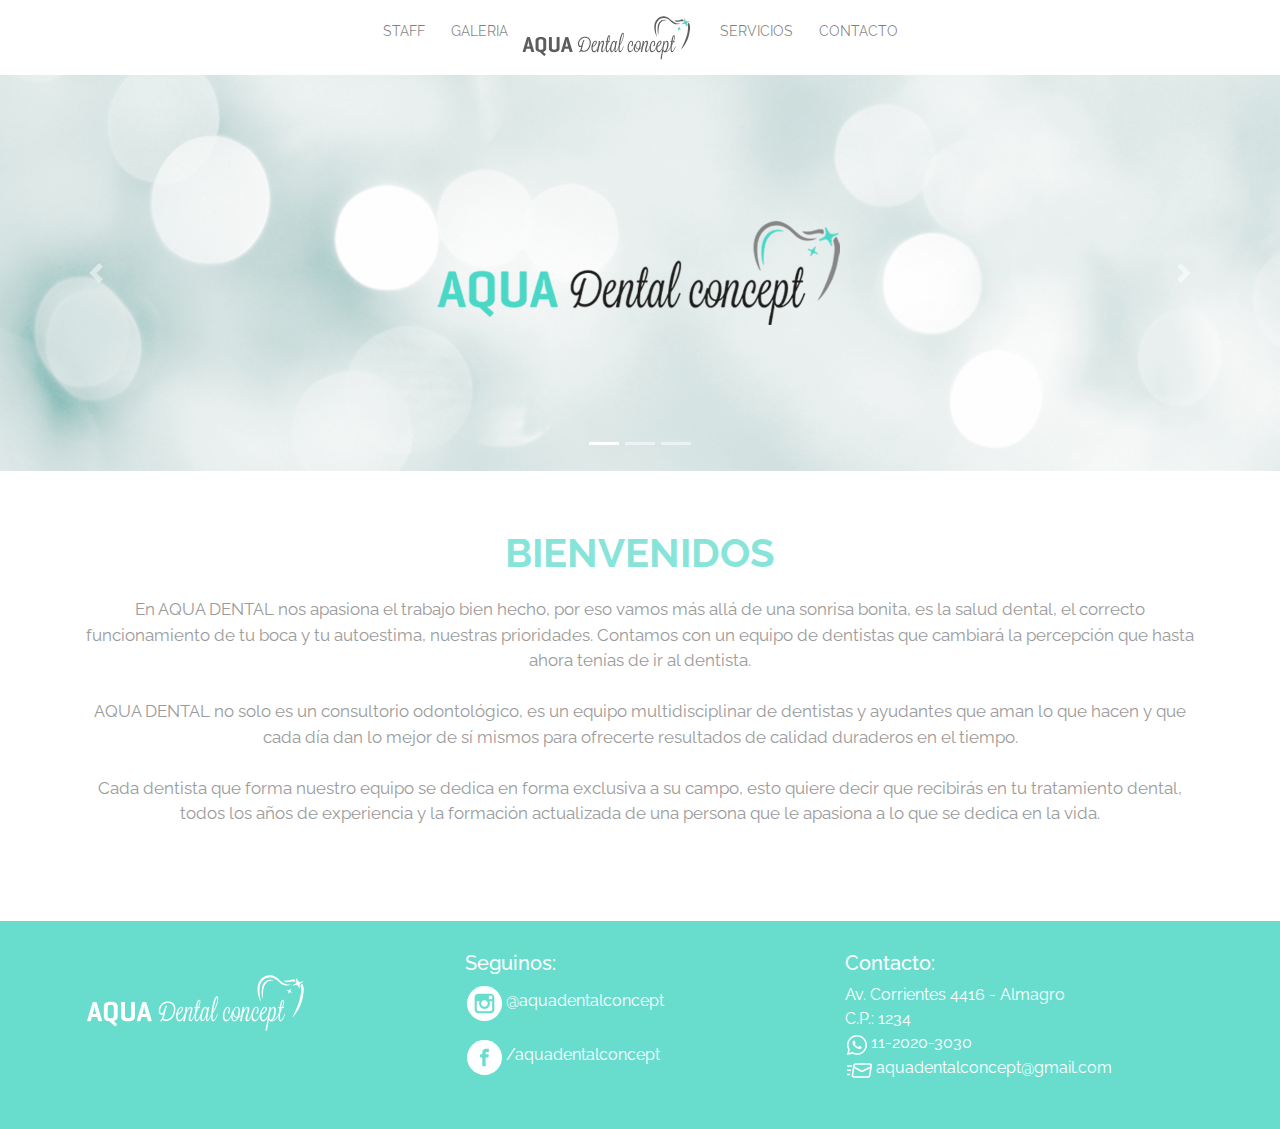
<file: index.html>
<!DOCTYPE html>
<html lang="en">
<head>
	<meta charset="UTF-8">
	<meta name="description" content="Consultorio odontologico en Capital Federal integrado por profesionales de primer nivel">
	<meta name="keywords" content="consultorio odontologico, odontologia, dental, atencion, implantes, profesionales, caries, muelas, dientes, cuidado, urgencias, odontologos, limpieza dental, bucal, endodoncia, ortodoncia, brackets, estetica dental, sonrisa">
	<link rel="stylesheet" href="https://stackpath.bootstrapcdn.com/bootstrap/4.3.1/css/bootstrap.min.css" integrity="sha384-ggOyR0iXCbMQv3Xipma34MD+dH/1fQ784/j6cY/iJTQUOhcWr7x9JvoRxT2MZw1T" crossorigin="anonymous">
	<meta name="viewport" content="width=device-width, initial-scale=1"> 
	<script src="https://code.jquery.com/jquery-3.3.1.slim.min.js" integrity="sha384-q8i/X+965DzO0rT7abK41JStQIAqVgRVzpbzo5smXKp4YfRvH+8abtTE1Pi6jizo" crossorigin="anonymous"></script>
	<script src="https://cdnjs.cloudflare.com/ajax/libs/popper.js/1.14.7/umd/popper.min.js" integrity="sha384-UO2eT0CpHqdSJQ6hJty5KVphtPhzWj9WO1clHTMGa3JDZwrnQq4sF86dIHNDz0W1" crossorigin="anonymous"></script>
	<script src="https://stackpath.bootstrapcdn.com/bootstrap/4.3.1/js/bootstrap.min.js" integrity="sha384-JjSmVgyd0p3pXB1rRibZUAYoIIy6OrQ6VrjIEaFf/nJGzIxFDsf4x0xIM+B07jRM" crossorigin="anonymous"></script>
	<link rel="preconnect" href="https://fonts.gstatic.com">
	<link href="https://fonts.googleapis.com/css2?family=Raleway:ital,wght@0,200;0,300;0,400;0,500;0,600;0,700;1,200;1,300;1,400;1,500&display=swap" rel="stylesheet">
	<link rel="stylesheet" type="text/css" href="css/styles.css">
	<link rel="stylesheet" type="text/css" href="css/miarchivo.css">
	<style>
	  .carousel-inner img {
	width: 100%;
	height: 100%;
		}</style>

	<title>Aqua Dental</title>
</head>
<body>

<header>
</header>

<nav id="nav" class="navbar navbar-expand-lg navbar-light ">
	<button class="navbar-toggler" type="button" data-toggle="collapse" data-target="#navbarNav" aria-controls="navbarNav" aria-expanded="false" aria-label="Toggle navigation">
		<span class="navbar-toggler-icon"></span>
	  </button>
	  <div class="collapse navbar-collapse" id="navbarNav">
		
		<ul class="navbar-nav m-auto">
			<li class="nav-item"><a class="nav-link" href="staff.html">STAFF</a></li>
			<li class="nav-item"><a class="nav-link" href="galeria.html">GALERIA</a></li>
			<a  href="index.html" class="navbar-brand" ><img class="logo_menu" src="imagenes/logo_colorgris.svg" alt="Logotipo Aqua Dental"></a>
			<li class="nav-item"><a class="nav-link" href="servicios.html">SERVICIOS</a></li>
			<li class="nav-item"><a class="nav-link" href="contacto.html">CONTACTO</a></li>
		</ul>
	</div>
</nav>
		
<section>    
	<div id="demo" class="carousel slide" data-ride="carousel">
		<!-- Indicators -->
		<ul class="carousel-indicators">
			<li data-target="#demo" data-slide-to="0" class="active"></li>
			<li data-target="#demo" data-slide-to="1"></li>
			<li data-target="#demo" data-slide-to="2"></li>
		</ul>
		<!-- The slideshow -->
		<div class="carousel-inner">
			<div class="carousel-item active"><img src="imagenes/imagenconlogo.jpg" width="1100" height="500" alt="Imagen de fondo abstracto mas logotico de Aqua Dental Concept"></div>
			<div class="carousel-item"><img src="imagenes/carrousel01.jpg" width="1100" height="500" alt="Imagen de odontologos atendiendo un paciente"></div>
			<div class="carousel-item"><img src="imagenes/carrousel02.jpg" width="1100" height="500" alt="Imagen de grupo de odontologos trabajando sobre un paciente"></div>
		</div>
		<!-- Left and right controls -->
		<a class="carousel-control-prev" href="#demo" data-slide="prev"><span class="carousel-control-prev-icon"></span></a>
		<a class="carousel-control-next" href="#demo" data-slide="next"><span class="carousel-control-next-icon"></span></a>
	</div>
</section>

<br><br>

<section>
	<div class="container">
		<div class="row">
			<div class="col col-12">
				<h2>BIENVENIDOS</h2>
				<p class="textobienvenida">En AQUA DENTAL nos apasiona el trabajo bien hecho, por eso vamos más allá de una sonrisa bonita, es la salud dental, el correcto funcionamiento de tu boca y tu autoestima, nuestras prioridades. Contamos con un equipo de dentistas que cambiará la percepción que hasta ahora tenías de ir al dentista.<br><br>
				AQUA DENTAL no solo es un consultorio odontológico, es un equipo multidisciplinar de dentistas y ayudantes que aman lo que hacen y que cada día dan lo mejor de sí mismos para ofrecerte resultados de calidad duraderos en el tiempo.<br><br>
				Cada dentista que forma nuestro equipo se dedica en forma exclusiva a su campo, esto quiere decir que recibirás en tu tratamiento dental, todos los años de experiencia y la formación actualizada de una persona que le apasiona a lo que se dedica en la vida.</p>
			</div>
			
		</div>
	</div>
</section>


<br><br>


<footer>
	<div class="container">
		<div class="row">
			<div class="col md-8" >
				<div class="footercolumna1"><a href="#index.html"> <img class="logofooter"src="imagenes/logo_colorblanco.svg"></a></div>
			</div>
				
			<div class="col md-2">
				<h5>Seguinos:</h5>
				<p>
				<img src="imagenes/instagram.svg" class="redesicon"  alt="icono instagram"><a href="https://www.instagram.com/aquadentalconcept/" target="blank"> @aquadentalconcept</a> </p>
				<p><img src="imagenes/facebook.svg" class="redesicon"  alt="icono facebook"><a href="https://www.facebook.com/aquadentalconcept" target="blank"> /aquadentalconcept</a>
				</p>
			</div>
			<div class="col md-2">
				<h5>Contacto:</h5>
				<p>Av. Corrientes 4416 - Almagro<br>C.P.: 1234<br>
					<img src="imagenes/whatsapp.svg" class="whatsappicon" alt="icono whatsapp"> 11-2020-3030<br>
					<img src="imagenes/email.svg" class="mailicon" alt="icono correo electronico"> aquadentalconcept@gmail.com</p>
			</div>
		</div>
	</div>
</footer>



</body>
</html>
</file>
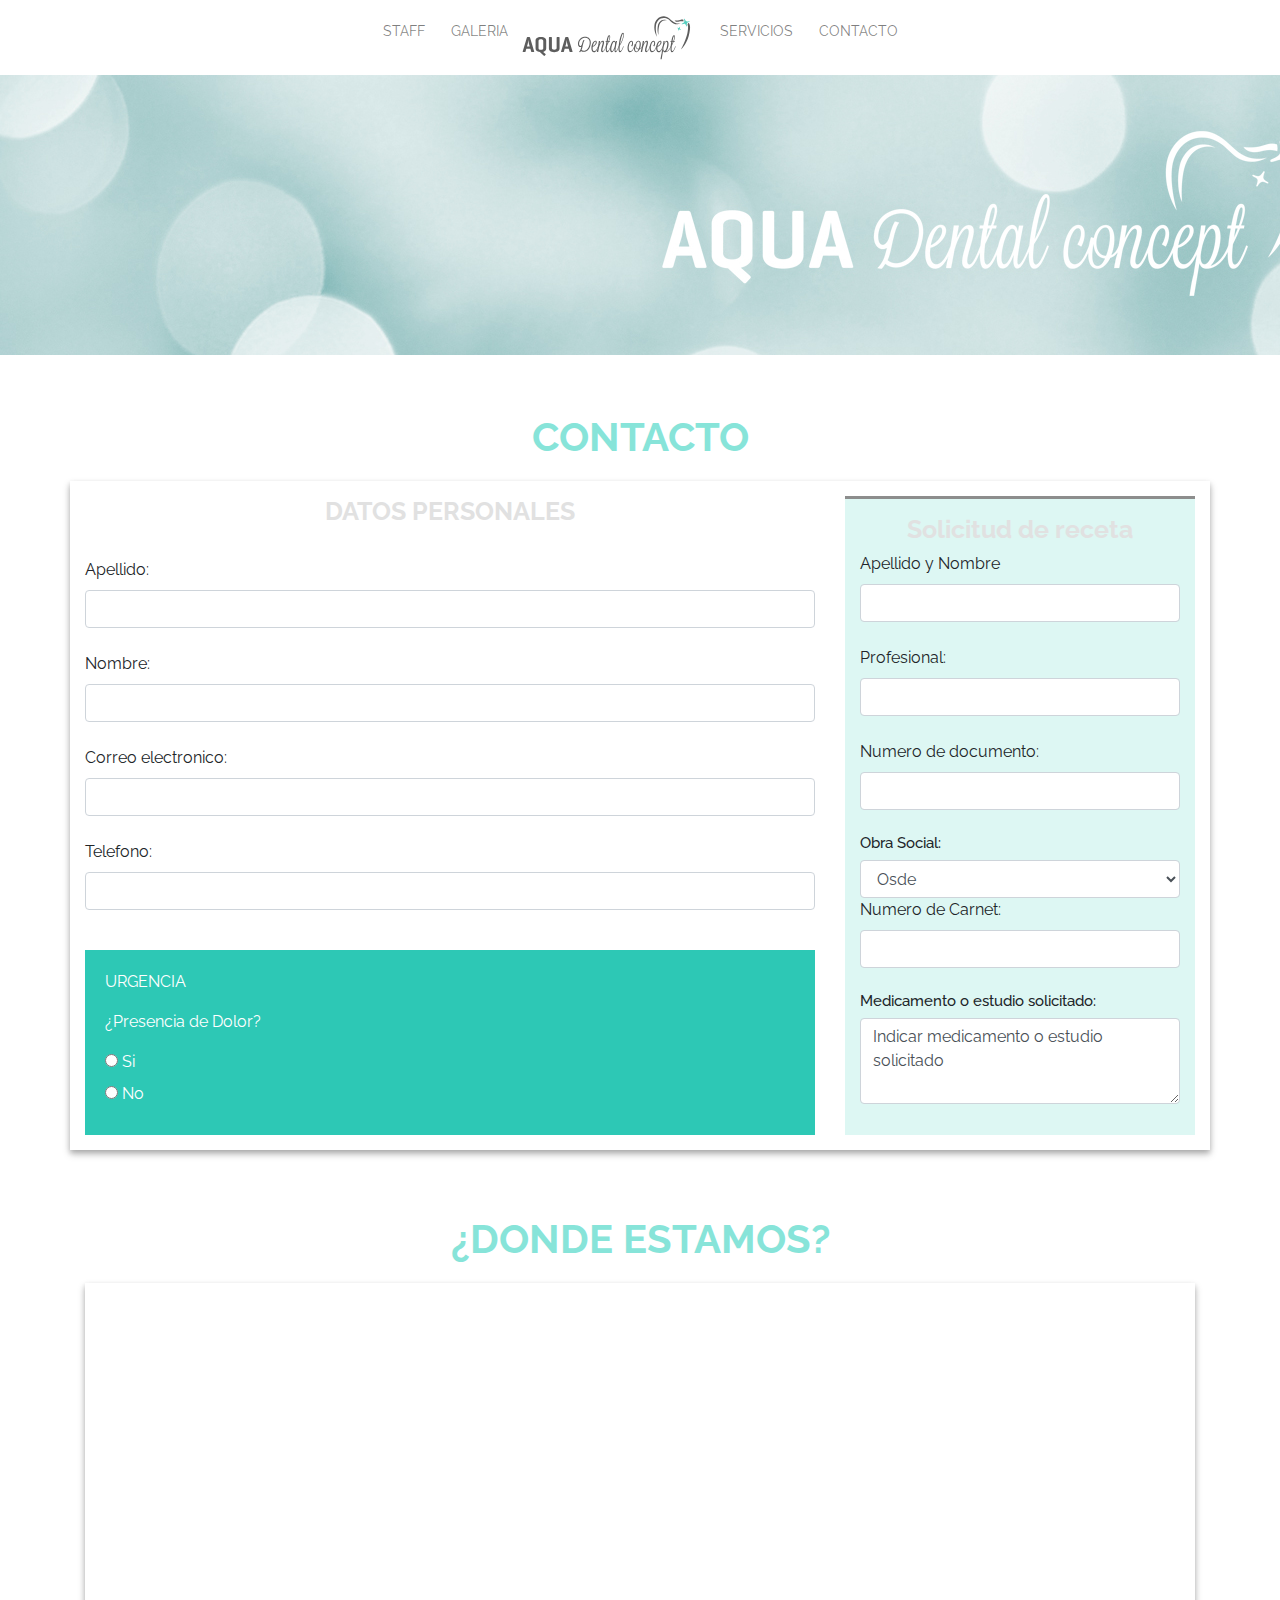
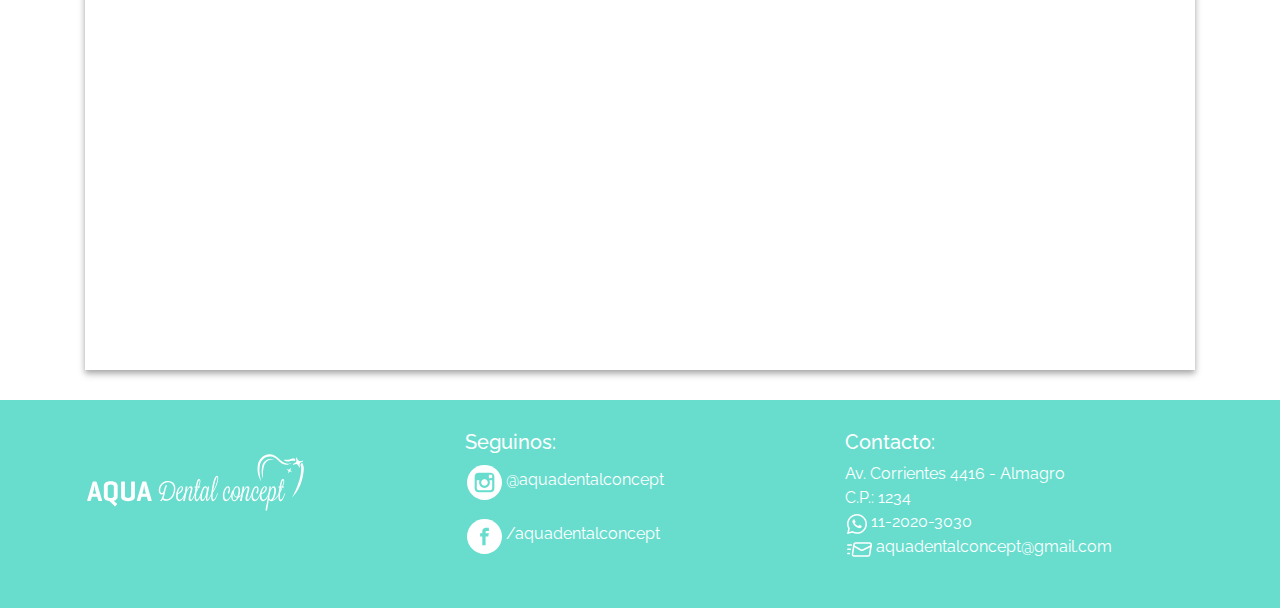
<file: contacto.html>
<!DOCTYPE html>
<html lang="en">
	<head>
	<meta charset="UTF-8">
	<meta name="description" content="Consultorio odontologico en Capital Federal integrado por profesionales de primer nivel">
	<meta name="keywords" content="consultorio odontologico, odontologia, dental, atencion, implantes, profesionales, caries, muelas, dientes, cuidado, urgencias, odontologos">
	<link rel="stylesheet" href="https://stackpath.bootstrapcdn.com/bootstrap/4.3.1/css/bootstrap.min.css" integrity="sha384-ggOyR0iXCbMQv3Xipma34MD+dH/1fQ784/j6cY/iJTQUOhcWr7x9JvoRxT2MZw1T" crossorigin="anonymous">
	<meta name="viewport" content="width=device-width, initial-scale=1"> 
	<script src="https://code.jquery.com/jquery-3.3.1.slim.min.js" integrity="sha384-q8i/X+965DzO0rT7abK41JStQIAqVgRVzpbzo5smXKp4YfRvH+8abtTE1Pi6jizo" crossorigin="anonymous"></script>
	<script src="https://cdnjs.cloudflare.com/ajax/libs/popper.js/1.14.7/umd/popper.min.js" integrity="sha384-UO2eT0CpHqdSJQ6hJty5KVphtPhzWj9WO1clHTMGa3JDZwrnQq4sF86dIHNDz0W1" crossorigin="anonymous"></script>
	<script src="https://stackpath.bootstrapcdn.com/bootstrap/4.3.1/js/bootstrap.min.js" integrity="sha384-JjSmVgyd0p3pXB1rRibZUAYoIIy6OrQ6VrjIEaFf/nJGzIxFDsf4x0xIM+B07jRM" crossorigin="anonymous"></script>
	<link rel="preconnect" href="https://fonts.gstatic.com">
	<link href="https://fonts.googleapis.com/css2?family=Raleway:ital,wght@0,200;0,300;0,400;0,500;0,600;0,700;1,200;1,300;1,400;1,500&display=swap" rel="stylesheet">
	<link rel="stylesheet" type="text/css" href="css/styles.css">
	<style>
	  .carousel-inner img {
	width: 100%;
	height: 100%;
		}</style>

	<title>Aqua Dental</title>
</head>

<body>

<nav id="nav" class="navbar navbar-expand-lg navbar-light ">
	<button class="navbar-toggler" type="button" data-toggle="collapse" data-target="#navbarNav" aria-controls="navbarNav" aria-expanded="false" aria-label="Toggle navigation">
		<span class="navbar-toggler-icon"></span>
	  </button>
	  <div class="collapse navbar-collapse" id="navbarNav">
		
		<ul class="navbar-nav m-auto">
			<li class="nav-item"><a class="nav-link" href="staff.html">STAFF</a></li>
			<li class="nav-item"><a class="nav-link" href="galeria.html">GALERIA</a></li>
			<a  href="index.html" class="navbar-brand" ><img class="logo_menu" src="imagenes/logo_colorgris.svg"></a>
			<li class="nav-item"><a class="nav-link" href="servicios.html">SERVICIOS</a></li>
			<li class="nav-item"><a class="nav-link" href="contacto.html">CONTACTO</a></li>
		</ul>
	</div>
</nav>


<section>
	<div class="row">
		<div class="col col-12"><img src="imagenes/imagenconlogofina.jpg"></div>
	</div>
</section><br><br>
<h2>CONTACTO</h2>

<section>
<!--comienzan formularios-->
<div class="container sombracuadro">
		<div class="row">
			<div class="col col-8" >
				<form>
						<div class="form-group">
						
							<h3>DATOS PERSONALES</h3><br>
							<label for="nombre">Apellido:</label>
							<input type="name" name="apellido" class="form-control"><br>

							<label for="nombre">Nombre:</label>
							<input type="name" name="nombre" class="form-control"><br>

							<label for="email">Correo electronico:</label>
							<input type="e-mail" name="email" class="form-control"><br>

							<label for="telefono">Telefono:</label>
							<input type="number" name="tel" class="form-control"><br>
						</div>
				<div class="cuadrourgencias">
					<div class="form-group" class="cuadrourgencias">
						<p>URGENCIA</p>
						<P>¿Presencia de Dolor?</P>
							<div class="radio">
								<label class="radio-inline">
								<input type="radio" name="dolor" value="dolor_si"> Si</label>
							</div>
							<div class="radio">
								<label class="radio-inline">
									<input type="radio" name="dolor" value="dolor_no"> No</label>
							</div>
					</div>
				</div>
			</form>
			</div>
				
	<div class="col md-4">
			<div class="cuadrorecetas">
				<div class="form-group">
					<h3>Solicitud de receta</h3>
					<label for="nombre">Apellido y Nombre</label>
					<input type="name" name="apellidoynombre" class="form-control"><br>
					<label for="nombre">Profesional:</label>
					<input type="name" name="profesional" class="form-control"><br>
					<label for="number">Numero de documento:</label>
					<input type="number" name="dni" class="form-control"><br>

					<h4>Obra Social:</h4>
					<select class="form-control">
						<option value="osde">Osde</option>
						<option value="smg">Swiss Medical</option>
						<option value="Ggaleno">Galeno</option>
						<option value="medicus">Medicus</option>
						<option value="unionpersonal">Union Personal</option>
					</select>

					<label for="number">Numero de Carnet:</label>
					<input type="number" name="carnet" class="form-control"><br>

					<h4>Medicamento o estudio solicitado:</h4>
					<textarea name="descripcion" class="form-control" rows="3">Indicar medicamento o estudio solicitado</textarea>
				</div>
			</div>
		</div>
	</form>
				</div>
		</div>
	</div>

	<!--cierre formularios-->
	</section>



<section class="container">
	<div class="ubicacion">
		<H2>¿DONDE ESTAMOS?</H2>
	</div>
	<div class="sombracuadro">
		<iframe src="https://www.google.com/maps/embed?pb=!1m18!1m12!1m3!1d3284.0353618774157!2d-58.42910224267222!3d-34.6032673080098!2m3!1f0!2f0!3f0!3m2!1i1024!2i768!4f13.1!3m3!1m2!1s0x95bccb8d312c1b39%3A0xdc7bec966df86c50!2sAQUA%20Dental%20Concept!5e0!3m2!1ses-419!2sar!4v1611341350894!5m2!1ses-419!2sar" width="100%" height="650" frameborder="0" style="border:0;" allowfullscreen="" aria-hidden="false" tabindex="0"></iframe>
	</div>
</section>


<footer>
	<div class="container">
		<div class="row">
			<div class="col md-8" >
				<div class="footercolumna1"><a href="#index.html"> <img class="logofooter"src="imagenes/logo_colorblanco.svg"></a></div>
			</div>
				
			<div class="col md-2">
				<h5>Seguinos:</h5>
				<p>
				<img src="imagenes/instagram.svg" class="redesicon"><a href="https://www.instagram.com/aquadentalconcept/" target="blank"> @aquadentalconcept</a> </p>
				<p><img src="imagenes/facebook.svg" class="redesicon"><a href="https://www.facebook.com/aquadentalconcept" target="blank"> /aquadentalconcept</a>
				</p>
			</div>
			<div class="col md-2">
				<h5>Contacto:</h5>
				<p>Av. Corrientes 4416 - Almagro<br>C.P.: 1234<br>
					<img src="imagenes/whatsapp.svg" class="whatsappicon"> 11-2020-3030<br>
					<img src="imagenes/email.svg" class="mailicon"> aquadentalconcept@gmail.com</p>
			</div>
		</div>
	</div>
</footer>

</body>
</html>
</file>
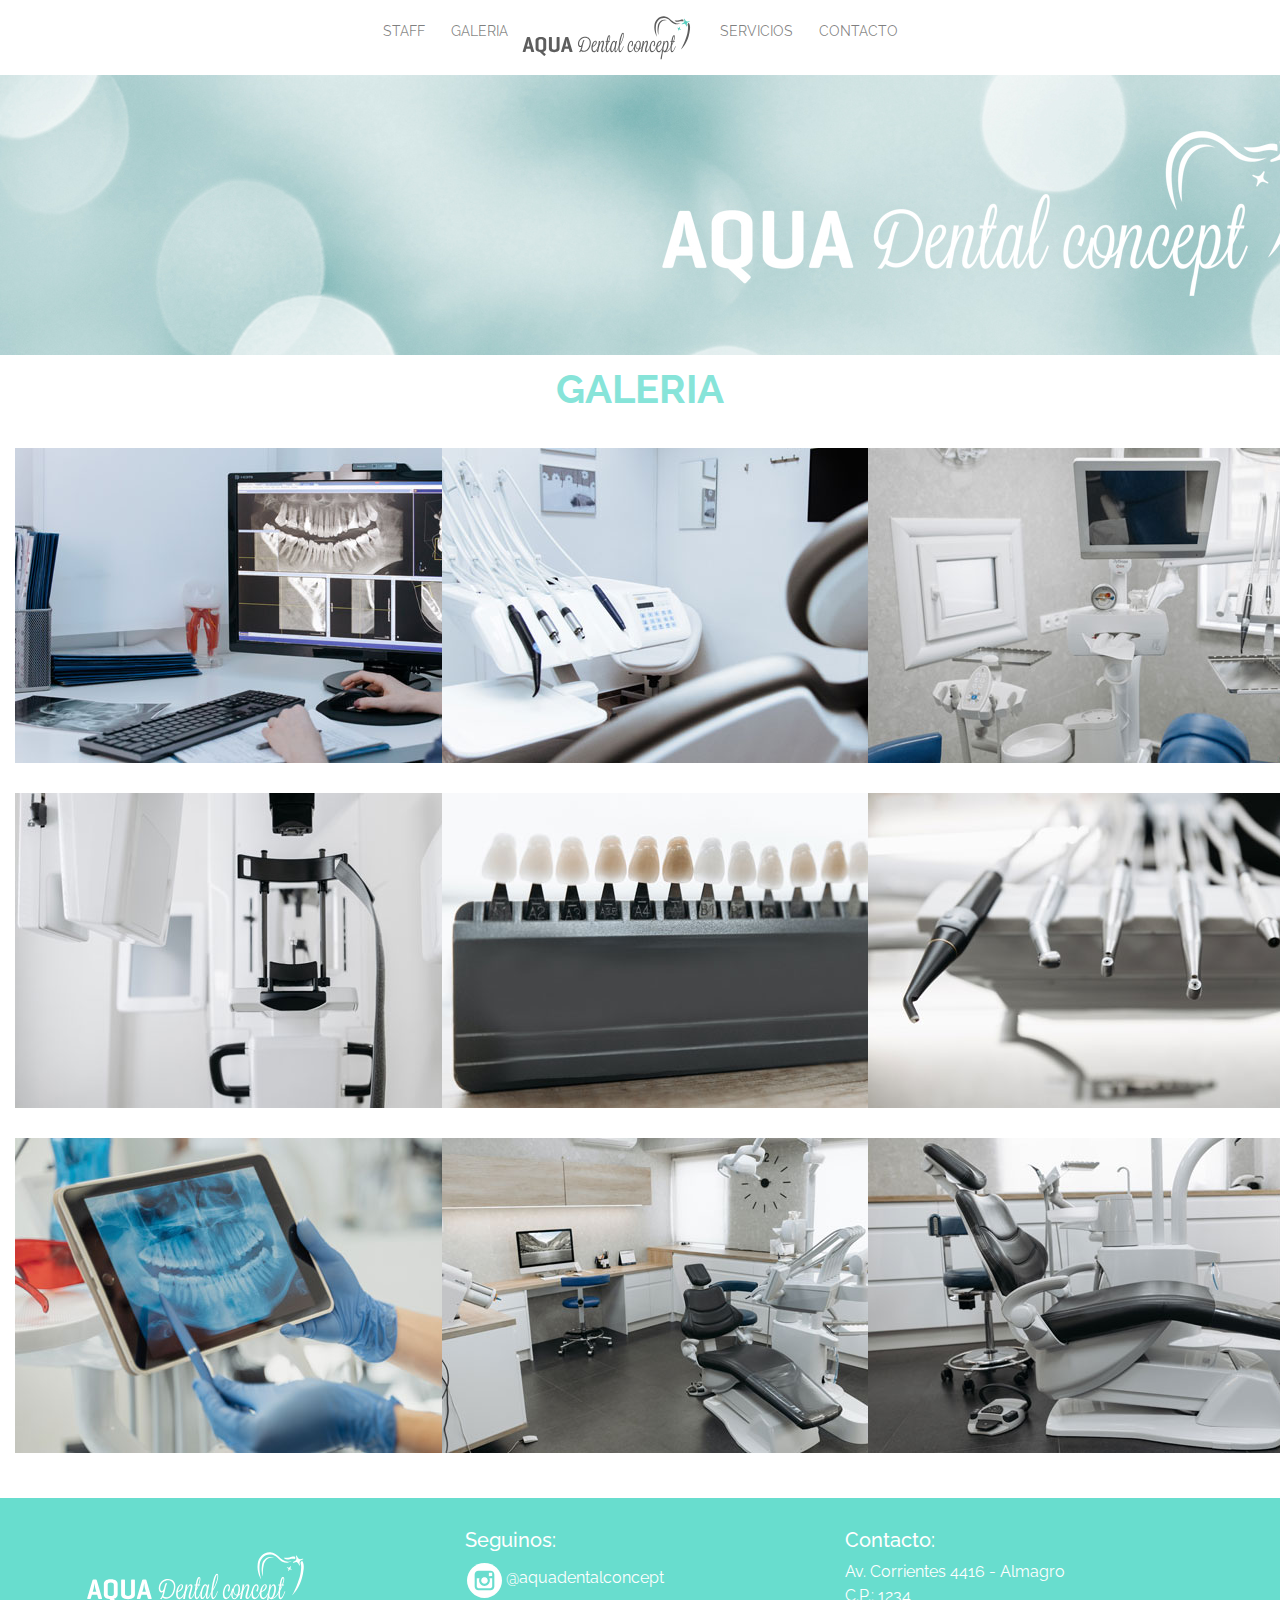
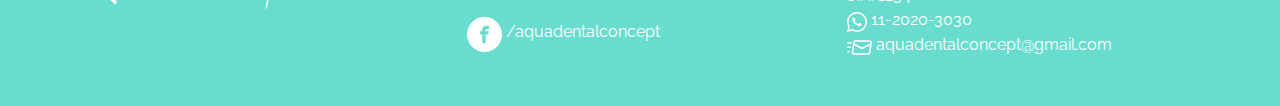
<file: galeria.html>
<!DOCTYPE html>
<html lang="en">
	<head>
	<meta charset="UTF-8">
	<meta name="description" content="Consultorio odontologico en Capital Federal integrado por profesionales de primer nivel">
	<meta name="keywords" content="consultorio odontologico, odontologia, dental, atencion, implantes, profesionales, caries, muelas, dientes, cuidado, urgencias, odontologos, instalaciones, calidad">
	<link rel="stylesheet" href="https://stackpath.bootstrapcdn.com/bootstrap/4.3.1/css/bootstrap.min.css" integrity="sha384-ggOyR0iXCbMQv3Xipma34MD+dH/1fQ784/j6cY/iJTQUOhcWr7x9JvoRxT2MZw1T" crossorigin="anonymous">
	<meta name="viewport" content="width=device-width, initial-scale=1"> 
	<script src="https://code.jquery.com/jquery-3.3.1.slim.min.js" integrity="sha384-q8i/X+965DzO0rT7abK41JStQIAqVgRVzpbzo5smXKp4YfRvH+8abtTE1Pi6jizo" crossorigin="anonymous"></script>
	<script src="https://cdnjs.cloudflare.com/ajax/libs/popper.js/1.14.7/umd/popper.min.js" integrity="sha384-UO2eT0CpHqdSJQ6hJty5KVphtPhzWj9WO1clHTMGa3JDZwrnQq4sF86dIHNDz0W1" crossorigin="anonymous"></script>
	<script src="https://stackpath.bootstrapcdn.com/bootstrap/4.3.1/js/bootstrap.min.js" integrity="sha384-JjSmVgyd0p3pXB1rRibZUAYoIIy6OrQ6VrjIEaFf/nJGzIxFDsf4x0xIM+B07jRM" crossorigin="anonymous"></script>
	<link rel="preconnect" href="https://fonts.gstatic.com">
	<link href="https://fonts.googleapis.com/css2?family=Raleway:ital,wght@0,200;0,300;0,400;0,500;0,600;0,700;1,200;1,300;1,400;1,500&display=swap" rel="stylesheet">
	<link rel="stylesheet" type="text/css" href="css/styles.css">
	<style>
	  .carousel-inner img {
	width: 100%;
	height: 100%;
		}</style>

	<title>Aqua Dental</title>
</head>
	
<body>
<nav id="nav" class="navbar navbar-expand-lg navbar-light ">
	<button class="navbar-toggler" type="button" data-toggle="collapse" data-target="#navbarNav" aria-controls="navbarNav" aria-expanded="false" aria-label="Toggle navigation">
		<span class="navbar-toggler-icon"></span>
	  </button>
	  <div class="collapse navbar-collapse" id="navbarNav">
		
		<ul class="navbar-nav m-auto">
			<li class="nav-item"><a class="nav-link" href="staff.html">STAFF</a></li>
			<li class="nav-item"><a class="nav-link" href="galeria.html">GALERIA</a></li>
			<a  href="index.html" class="navbar-brand" ><img class="logo_menu" src="imagenes/logo_colorgris.svg"></a>
			<li class="nav-item"><a class="nav-link" href="servicios.html">SERVICIOS</a></li>
			<li class="nav-item"><a class="nav-link" href="contacto.html">CONTACTO</a></li>
		</ul>
	</div>
</nav>

<section>
	<div class="row">
		<div class="col col-12"><img src="imagenes/imagenconlogofina.jpg"></div>
	</div>
</section>
	<h2>GALERIA</h2>
	<section>
		<div class="container-fluid">
			<div class="row">
				<div class="col-lg-4 col-md-6 col-xs-4 grillagaleria"><img src="imagenes/galeria1.jpg" class="imagenesgaleria"> </div>

				<div class="col-lg-4 col-md-6 col-xs-4 grillagaleria"><img src="imagenes/galeria2.jpg" class="imagenesgaleria"> </div>

				<div class="col-lg-4 col-md-6 col-xs-4 grillagaleria"><img src="imagenes/galeria3.jpg" class="imagenesgaleria"> </div>

				<div class="col-lg-4 col-md-6 col-xs-4 grillagaleria"><img src="imagenes/galeria4.jpg" class="imagenesgaleria"> </div>

				<div class="col-lg-4 col-md-6 col-xs-4 grillagaleria"><img src="imagenes/galeria5.jpg" class="imagenesgaleria"> </div>

				<div class="col-lg-4 col-md-6 col-xs-4 grillagaleria"><img src="imagenes/galeria6.jpg" class="imagenesgaleria"> </div>

				<div class="col-lg-4 col-md-6 col-xs-4 grillagaleria"><img src="imagenes/galeria7.jpg" class="imagenesgaleria"> </div>

				<div class="col-lg-4 col-md-6 col-xs-4 grillagaleria"><img src="imagenes/galeria8.jpg" class="imagenesgaleria"> </div>

				<div class="col-lg-4 col-md-6 col-xs-4 grillagaleria"><img src="imagenes/galeria9.jpg" class="imagenesgaleria"> </div>

			</div>
		</div>
	</section>

<footer>
	<div class="container">
		<div class="row">
			<div class="col md-8" >
				<div class="footercolumna1"><a href="#index.html"> <img class="logofooter"src="imagenes/logo_colorblanco.svg"></a></div>
			</div>
				
			<div class="col md-2">
				<h5>Seguinos:</h5>
				<p>
				<img src="imagenes/instagram.svg" class="redesicon"><a href="https://www.instagram.com/aquadentalconcept/" target="blank"> @aquadentalconcept</a> </p>
				<p><img src="imagenes/facebook.svg" class="redesicon"><a href="https://www.facebook.com/aquadentalconcept" target="blank"> /aquadentalconcept</a>
				</p>
			</div>
			<div class="col md-2">
				<h5>Contacto:</h5>
				<p>Av. Corrientes 4416 - Almagro<br>C.P.: 1234<br>
					<img src="imagenes/whatsapp.svg" class="whatsappicon"> 11-2020-3030<br>
					<img src="imagenes/email.svg" class="mailicon"> aquadentalconcept@gmail.com</p>
			</div>
		</div>
	</div>
</footer>

</body>
</html>
</file>
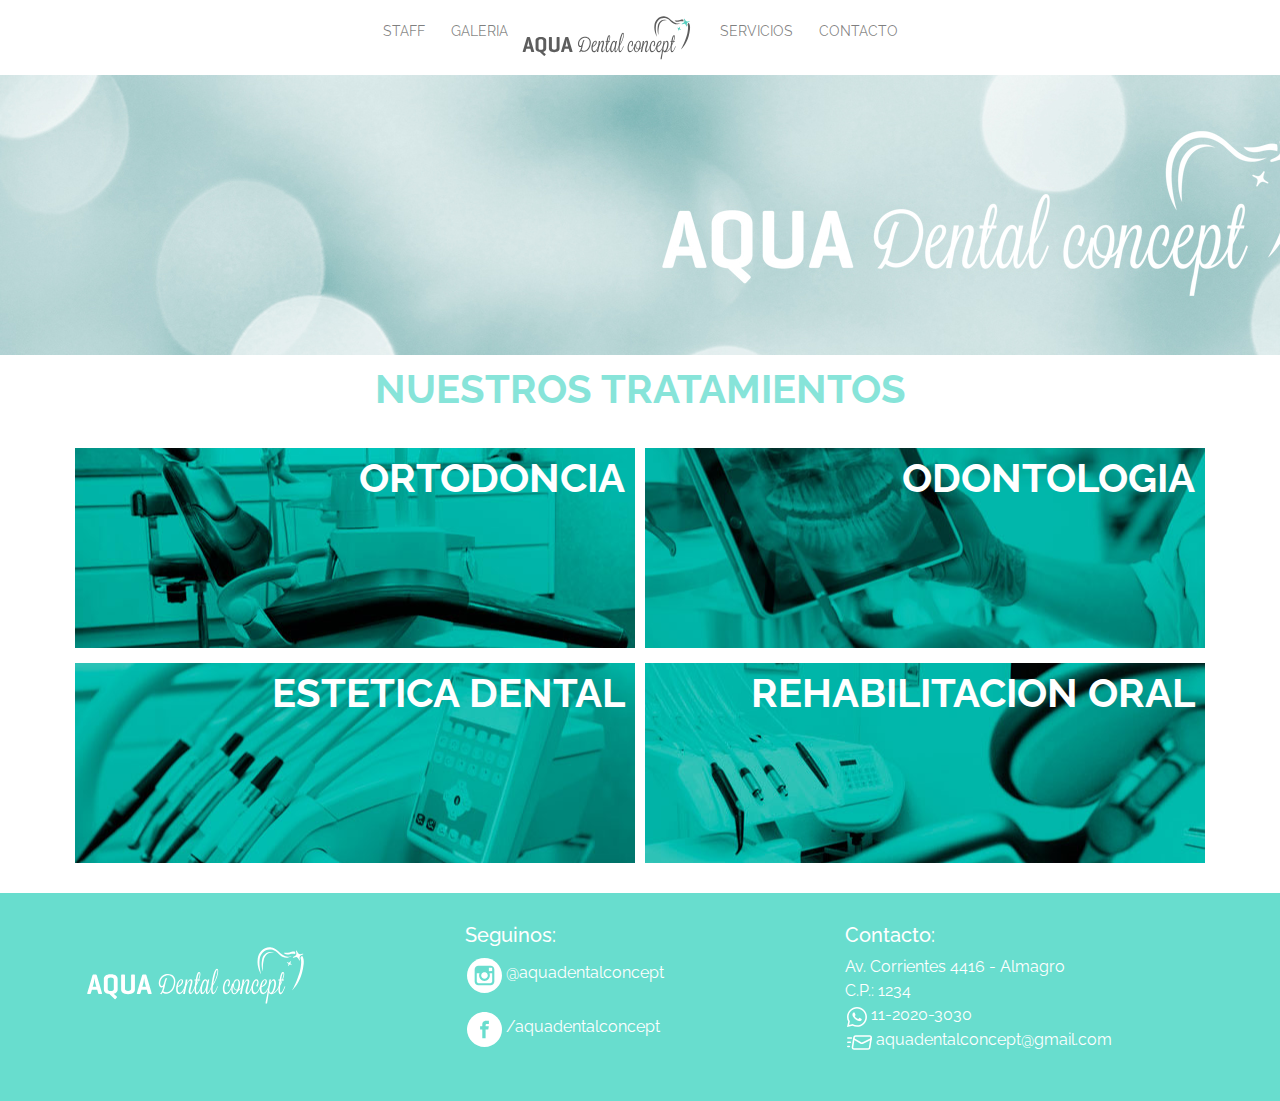
<file: servicios.html>
<!DOCTYPE html>
<html lang="en">
	<head>
	<meta charset="UTF-8">
	<meta name="description" content="Consultorio odontologico en Capital Federal integrado por profesionales de primer nivel">
	<meta name="keywords" content="consultorio odontologico, odontologia, dental, atencion, implantes, profesionales, caries, muelas, dientes, cuidado, urgencias, odontologos, limpieza dental, bucal, endodoncia, ortodoncia, brackets, estetica dental, sonrisa">
	<link rel="stylesheet" href="https://stackpath.bootstrapcdn.com/bootstrap/4.3.1/css/bootstrap.min.css" integrity="sha384-ggOyR0iXCbMQv3Xipma34MD+dH/1fQ784/j6cY/iJTQUOhcWr7x9JvoRxT2MZw1T" crossorigin="anonymous">
	<meta name="viewport" content="width=device-width, initial-scale=1"> 
	<script src="https://code.jquery.com/jquery-3.3.1.slim.min.js" integrity="sha384-q8i/X+965DzO0rT7abK41JStQIAqVgRVzpbzo5smXKp4YfRvH+8abtTE1Pi6jizo" crossorigin="anonymous"></script>
	<script src="https://cdnjs.cloudflare.com/ajax/libs/popper.js/1.14.7/umd/popper.min.js" integrity="sha384-UO2eT0CpHqdSJQ6hJty5KVphtPhzWj9WO1clHTMGa3JDZwrnQq4sF86dIHNDz0W1" crossorigin="anonymous"></script>
	<script src="https://stackpath.bootstrapcdn.com/bootstrap/4.3.1/js/bootstrap.min.js" integrity="sha384-JjSmVgyd0p3pXB1rRibZUAYoIIy6OrQ6VrjIEaFf/nJGzIxFDsf4x0xIM+B07jRM" crossorigin="anonymous"></script>
	<link rel="preconnect" href="https://fonts.gstatic.com">
	<link href="https://fonts.googleapis.com/css2?family=Raleway:ital,wght@0,200;0,300;0,400;0,500;0,600;0,700;1,200;1,300;1,400;1,500&display=swap" rel="stylesheet">
	<link rel="stylesheet" type="text/css" href="css/styles.css">
	<style>
	  .carousel-inner img {
	width: 100%;
	height: 100%;
		}</style>

	<title>Aqua Dental</title>
</head>
	<body>

<nav id="nav" class="navbar navbar-expand-lg navbar-light ">
	<button class="navbar-toggler" type="button" data-toggle="collapse" data-target="#navbarNav" aria-controls="navbarNav" aria-expanded="false" aria-label="Toggle navigation">
		<span class="navbar-toggler-icon"></span>
	  </button>
	  <div class="collapse navbar-collapse" id="navbarNav">
		
		<ul class="navbar-nav m-auto">
			<li class="nav-item"><a class="nav-link" href="staff.html">STAFF</a></li>
			<li class="nav-item"><a class="nav-link" href="galeria.html">GALERIA</a></li>
			<a  href="index.html" class="navbar-brand" ><img class="logo_menu" src="imagenes/logo_colorgris.svg"></a>
			<li class="nav-item"><a class="nav-link" href="servicios.html">SERVICIOS</a></li>
			<li class="nav-item"><a class="nav-link" href="contacto.html">CONTACTO</a></li>
		</ul>
	</div>
</nav>


<section>
	<div class="row">
		<div class="col col-12"><img src="imagenes/imagenconlogofina.jpg"></div>
	</div>
</section>
<h2>NUESTROS TRATAMIENTOS</h2>

<section>
	<div class="container">
		<div class="row">
			<div class="col-lg-6 col-md-6 col-xs-4 grillatratamientos1">
				<a href="servicios_ortodoncia.html" class="linkstratam"><p class="textotratam">ORTODONCIA</p></a></div>
			<div class="col-lg-6 col-md-6 col-xs-4 grillatratamientos2">
				<a href="servicios_odontologia.html"><p class="textotratam">ODONTOLOGIA</p></a></div>
			<div class="col-lg-6 col-md-6 col-xs-4 grillatratamientos3">
				<a href="servicios_esteticadental.html"><p class="textotratam">ESTETICA DENTAL</p></a></div>
			<div class="col-lg-6 col-md-6 col-xs-4 grillatratamientos4">
				<a href="servicios_rehabilitacion.html"><p class="textotratam">REHABILITACION ORAL</p></a>
			</div>
		</div>
	</div>
</section>



<footer>
	<div class="container">
		<div class="row">
			<div class="col md-8" >
				<div class="footercolumna1"><a href="#index.html"> <img class="logofooter"src="imagenes/logo_colorblanco.svg"></a></div>
			</div>
				
			<div class="col md-2">
				<h5>Seguinos:</h5>
				<p>
				<img src="imagenes/instagram.svg" class="redesicon"><a href="https://www.instagram.com/aquadentalconcept/" target="blank"> @aquadentalconcept</a> </p>
				<p><img src="imagenes/facebook.svg" class="redesicon"><a href="https://www.facebook.com/aquadentalconcept" target="blank"> /aquadentalconcept</a>
				</p>
			</div>
			<div class="col md-2">
				<h5>Contacto:</h5>
				<p>Av. Corrientes 4416 - Almagro<br>C.P.: 1234<br>
					<img src="imagenes/whatsapp.svg" class="whatsappicon"> 11-2020-3030<br>
					<img src="imagenes/email.svg" class="mailicon"> aquadentalconcept@gmail.com</p>
			</div>
		</div>
	</div>
</footer>

</body>
</html>
</file>
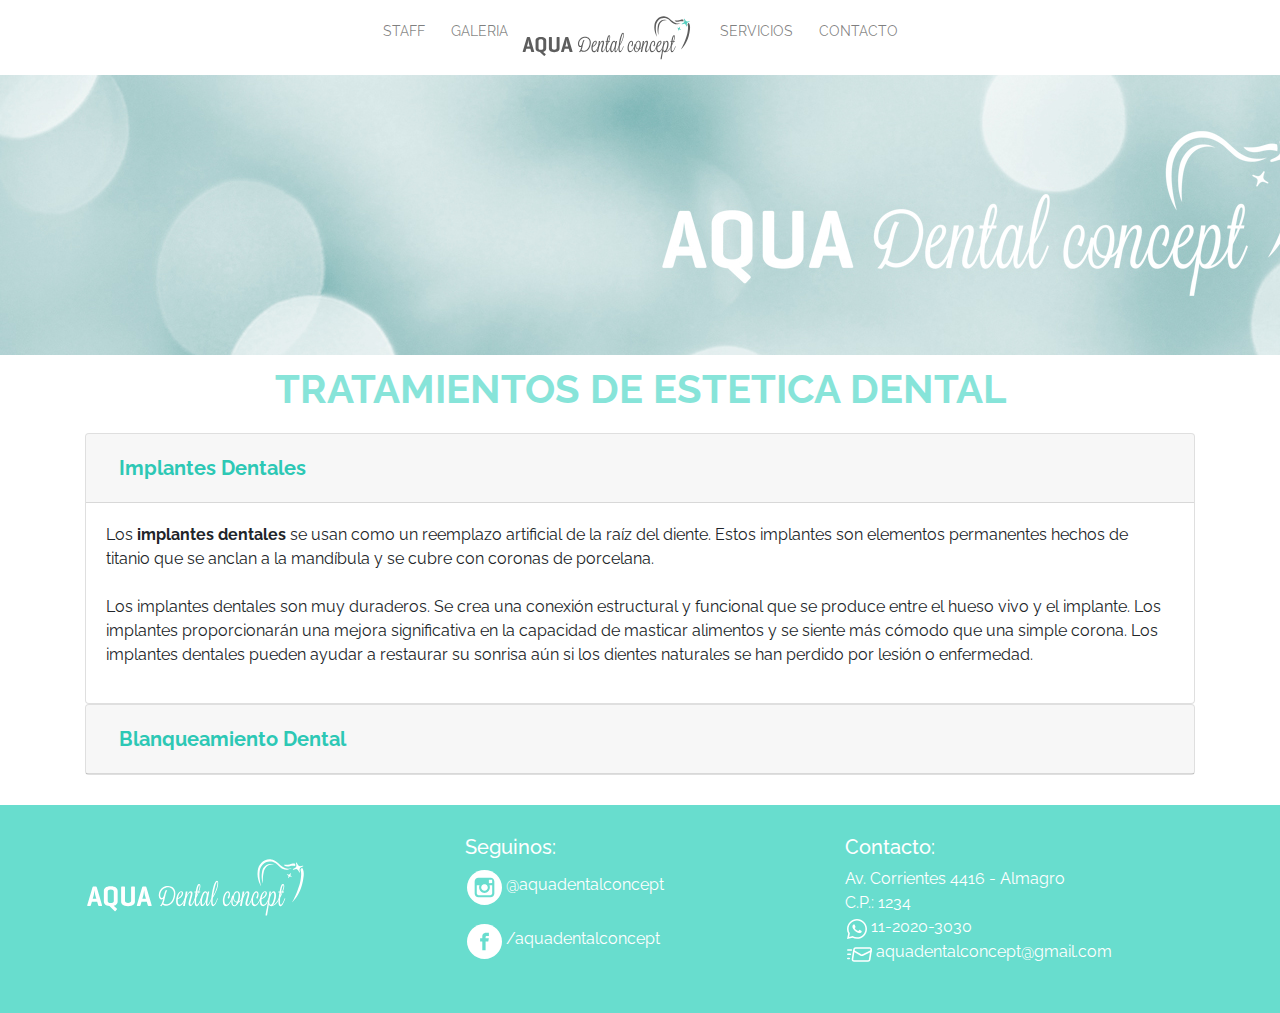
<file: servicios_esteticadental.html>
<!DOCTYPE html>
<html lang="en">
	<head>
	<meta charset="UTF-8">
	<meta name="description" content="Consultorio odontologico en Capital Federal integrado por profesionales de primer nivel">
	<meta name="keywords" content="consultorio odontologico, odontologia, dental, atencion, implantes, profesionales, caries, muelas, dientes, cuidado, urgencias, odontologos, limpieza dental, bucal, endodoncia, ortodoncia, brackets, estetica dental, sonrisa">
	<link rel="stylesheet" href="https://stackpath.bootstrapcdn.com/bootstrap/4.3.1/css/bootstrap.min.css" integrity="sha384-ggOyR0iXCbMQv3Xipma34MD+dH/1fQ784/j6cY/iJTQUOhcWr7x9JvoRxT2MZw1T" crossorigin="anonymous">
	<meta name="viewport" content="width=device-width, initial-scale=1"> 
	<script src="https://code.jquery.com/jquery-3.3.1.slim.min.js" integrity="sha384-q8i/X+965DzO0rT7abK41JStQIAqVgRVzpbzo5smXKp4YfRvH+8abtTE1Pi6jizo" crossorigin="anonymous"></script>
	<script src="https://cdnjs.cloudflare.com/ajax/libs/popper.js/1.14.7/umd/popper.min.js" integrity="sha384-UO2eT0CpHqdSJQ6hJty5KVphtPhzWj9WO1clHTMGa3JDZwrnQq4sF86dIHNDz0W1" crossorigin="anonymous"></script>
	<script src="https://stackpath.bootstrapcdn.com/bootstrap/4.3.1/js/bootstrap.min.js" integrity="sha384-JjSmVgyd0p3pXB1rRibZUAYoIIy6OrQ6VrjIEaFf/nJGzIxFDsf4x0xIM+B07jRM" crossorigin="anonymous"></script>
	<link rel="preconnect" href="https://fonts.gstatic.com">
	<link href="https://fonts.googleapis.com/css2?family=Raleway:ital,wght@0,200;0,300;0,400;0,500;0,600;0,700;1,200;1,300;1,400;1,500&display=swap" rel="stylesheet">
	<link rel="stylesheet" type="text/css" href="css/styles.css">
	<style>
	  .carousel-inner img {
	width: 100%;
	height: 100%;
		}</style>

	<title>Aqua Dental</title>
</head>
	<body>

<nav id="nav" class="navbar navbar-expand-lg navbar-light ">
	<button class="navbar-toggler" type="button" data-toggle="collapse" data-target="#navbarNav" aria-controls="navbarNav" aria-expanded="false" aria-label="Toggle navigation">
		<span class="navbar-toggler-icon"></span>
	  </button>
	  <div class="collapse navbar-collapse" id="navbarNav">
		
		<ul class="navbar-nav m-auto">
			<li class="nav-item"><a class="nav-link" href="staff.html">STAFF</a></li>
			<li class="nav-item"><a class="nav-link" href="galeria.html">GALERIA</a></li>
			<a  href="index.html" class="navbar-brand" ><img class="logo_menu" src="imagenes/logo_colorgris.svg"></a>
			<li class="nav-item"><a class="nav-link" href="servicios.html">SERVICIOS</a></li>
			<li class="nav-item"><a class="nav-link" href="contacto.html">CONTACTO</a></li>
		</ul>
	</div>
</nav>


<section>
	<div class="row">
		<div class="col col-12"><img src="imagenes/imagenconlogofina.jpg"></div>
	</div>
</section>
<h2>TRATAMIENTOS DE ESTETICA DENTAL</h2>

<section>
	<div class="container">
		
		<!--empieza del acordeon-->

	<div id="accordion">
  <div class="card">
    <div class="card-header" id="tratamiento1">
      <h5 class="mb-0">
        <button class="btn" data-toggle="collapse" data-target="#collapseOne" aria-expanded="false" aria-controls="collapseOne">
        	<span class="acordiontitulo">Implantes Dentales</span>
        </button>
      </h5>
    </div>

    <div id="collapseOne" class="collapse show" aria-labelledby="tratamiento1" data-parent="#accordion">
      <div class="card-body">
		<p>Los <span class="acordiontitulointerno">implantes dentales </span>se usan como un reemplazo artificial de la raíz del diente. Estos implantes son elementos permanentes hechos de titanio que se anclan a la mandíbula y se cubre con coronas de porcelana.<br><br>
		Los implantes dentales son muy duraderos. Se crea una conexión estructural y funcional que se produce entre el hueso vivo y el implante. Los implantes proporcionarán una mejora significativa en la capacidad de masticar alimentos y se siente más cómodo que una simple corona. Los implantes dentales pueden ayudar a restaurar su sonrisa aún si los dientes naturales se han perdido por lesión o enfermedad.</p>
		</div>
    </div>
  </div>
  <div class="card">
    <div class="card-header" id="tratamiento1">
      <h5 class="mb-0">
        <button class="btn" data-toggle="collapse" data-target="#collapseTwo" aria-expanded="true" aria-controls="collapseTwo">
          <span class="acordiontitulo">Blanqueamiento Dental</span>
        </button>
      </h5>
    </div>
    <div id="collapseTwo" class="collapse" aria-labelledby="tratamiento1" data-parent="#accordion">
      <div class="card-body">
		<span class="acordiontitulointerno">Tu sonrisa es muy importante.</span> Es una de las primeras cosas que uno nota al encontrarse con alguien. Una sonrisa blanca y brillante puede ayudarte a sentirte mejor con vos mismo y a generar una impresión memorable.<br><br>
		Tu estilo de vida y el proceso de envejecimiento puede generar manchas y oscurecer los dientes. Muchas cosas que realizamos habitualmente pueden contribuir a manchar los dientes, como tomar café, té, cola, vino tinto o fumar.<br><br>
		El blanqueamiento puede hacer que tu sonrisa tenga el mejor aspecto posible. Se debe buscar un procedimiento de blanqueamiento que sea:<br>
			<ul><li>Rápido y cómodo</li>
			<li>De larga duración</li>
			<li>Baja sensibilidad</li>
			<li>Seguro y efectivo</li>
			<li>Realizado por un Odontólogo</li>
			</ul>
		</div>
	</div>
  </div>

</div>


	<!--fin del acordeon-->

		
	</div>
</section>



<footer>
	<div class="container">
		<div class="row">
			<div class="col md-8" >
				<div class="footercolumna1"><a href="#index.html"> <img class="logofooter"src="imagenes/logo_colorblanco.svg"></a></div>
			</div>
				
			<div class="col md-2">
				<h5>Seguinos:</h5>
				<p>
				<img src="imagenes/instagram.svg" class="redesicon"><a href="https://www.instagram.com/aquadentalconcept/" target="blank"> @aquadentalconcept</a> </p>
				<p><img src="imagenes/facebook.svg" class="redesicon"><a href="https://www.facebook.com/aquadentalconcept" target="blank"> /aquadentalconcept</a>
				</p>
			</div>
			<div class="col md-2">
				<h5>Contacto:</h5>
				<p>Av. Corrientes 4416 - Almagro<br>C.P.: 1234<br>
					<img src="imagenes/whatsapp.svg" class="whatsappicon"> 11-2020-3030<br>
					<img src="imagenes/email.svg" class="mailicon"> aquadentalconcept@gmail.com</p>
			</div>
		</div>
	</div>
</footer>

</body>
</html>
</file>
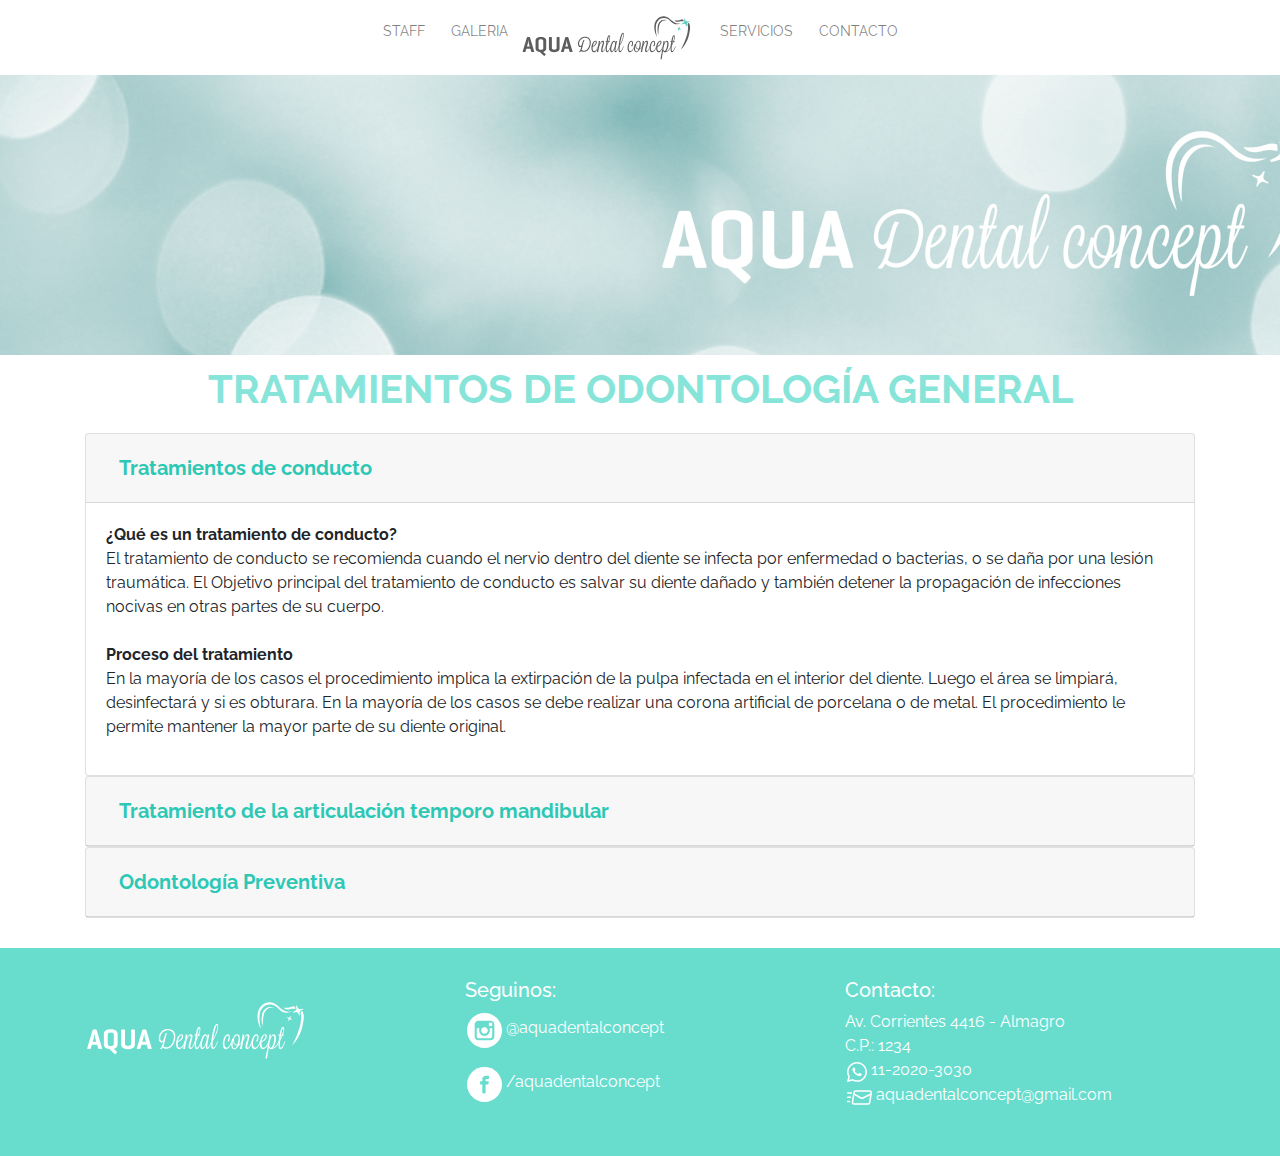
<file: servicios_odontologia.html>
<!DOCTYPE html>
<html lang="en">
	<head>
	<meta charset="UTF-8">
	<meta name="description" content="Consultorio odontologico en Capital Federal integrado por profesionales de primer nivel">
	<meta name="keywords" content="consultorio odontologico, odontologia, dental, atencion, implantes, profesionales, caries, muelas, dientes, cuidado, urgencias, odontologos, limpieza dental, bucal, endodoncia, ortodoncia, brackets, estetica dental, sonrisa">
	<link rel="stylesheet" href="https://stackpath.bootstrapcdn.com/bootstrap/4.3.1/css/bootstrap.min.css" integrity="sha384-ggOyR0iXCbMQv3Xipma34MD+dH/1fQ784/j6cY/iJTQUOhcWr7x9JvoRxT2MZw1T" crossorigin="anonymous">
	<meta name="viewport" content="width=device-width, initial-scale=1"> 
	<script src="https://code.jquery.com/jquery-3.3.1.slim.min.js" integrity="sha384-q8i/X+965DzO0rT7abK41JStQIAqVgRVzpbzo5smXKp4YfRvH+8abtTE1Pi6jizo" crossorigin="anonymous"></script>
	<script src="https://cdnjs.cloudflare.com/ajax/libs/popper.js/1.14.7/umd/popper.min.js" integrity="sha384-UO2eT0CpHqdSJQ6hJty5KVphtPhzWj9WO1clHTMGa3JDZwrnQq4sF86dIHNDz0W1" crossorigin="anonymous"></script>
	<script src="https://stackpath.bootstrapcdn.com/bootstrap/4.3.1/js/bootstrap.min.js" integrity="sha384-JjSmVgyd0p3pXB1rRibZUAYoIIy6OrQ6VrjIEaFf/nJGzIxFDsf4x0xIM+B07jRM" crossorigin="anonymous"></script>
	<link rel="preconnect" href="https://fonts.gstatic.com">
	<link href="https://fonts.googleapis.com/css2?family=Raleway:ital,wght@0,200;0,300;0,400;0,500;0,600;0,700;1,200;1,300;1,400;1,500&display=swap" rel="stylesheet">
	<link rel="stylesheet" type="text/css" href="css/styles.css">
	<style>
	  .carousel-inner img {
	width: 100%;
	height: 100%;
		}</style>

	<title>Aqua Dental</title>
</head>
	<body>

<nav id="nav" class="navbar navbar-expand-lg navbar-light ">
	<button class="navbar-toggler" type="button" data-toggle="collapse" data-target="#navbarNav" aria-controls="navbarNav" aria-expanded="false" aria-label="Toggle navigation">
		<span class="navbar-toggler-icon"></span>
	  </button>
	  <div class="collapse navbar-collapse" id="navbarNav">
		
		<ul class="navbar-nav m-auto">
			<li class="nav-item"><a class="nav-link" href="staff.html">STAFF</a></li>
			<li class="nav-item"><a class="nav-link" href="galeria.html">GALERIA</a></li>
			<a  href="index.html" class="navbar-brand" ><img class="logo_menu" src="imagenes/logo_colorgris.svg"></a>
			<li class="nav-item"><a class="nav-link" href="servicios.html">SERVICIOS</a></li>
			<li class="nav-item"><a class="nav-link" href="contacto.html">CONTACTO</a></li>
		</ul>
	</div>
</nav>


<section>
	<div class="row">
		<div class="col col-12"><img src="imagenes/imagenconlogofina.jpg"></div>
	</div>
</section>
<h2>TRATAMIENTOS DE ODONTOLOGÍA GENERAL</h2>

<section>
	<div class="container">
		<!--empieza del acordeon-->

	<div id="accordion">
  <div class="card">
    <div class="card-header" id="tratamiento1">
      <h5 class="mb-0">
        <button class="btn" data-toggle="collapse" data-target="#collapseOne" aria-expanded="false" aria-controls="collapseOne">
        	<span class="acordiontitulo">Tratamientos de conducto</span>
        </button>
      </h5>
    </div>

    <div id="collapseOne" class="collapse show" aria-labelledby="tratamiento1" data-parent="#accordion">
      <div class="card-body">
		<p><span class="acordiontitulointerno">¿Qué es un tratamiento de conducto?</span><br>
		El tratamiento de conducto se recomienda cuando el nervio dentro del diente se infecta por enfermedad o bacterias, o se daña por una lesión traumática. El Objetivo principal del tratamiento de conducto es salvar su diente dañado y también detener la propagación de infecciones nocivas en otras partes de su cuerpo.<br><br>
		<span class="acordiontitulointerno">Proceso del tratamiento</span><br>
		En la mayoría de los casos el procedimiento implica la extirpación de la pulpa infectada en el interior del diente.
		Luego el área se limpiará, desinfectará y si es obturara.
		En la mayoría de los casos se debe realizar una corona artificial de porcelana o de metal.
		El procedimiento le permite mantener la mayor parte de su diente original.</p>
		</div>
    </div>
  </div>
  <div class="card">
    <div class="card-header" id="tratamiento1">
      <h5 class="mb-0">
        <button class="btn" data-toggle="collapse" data-target="#collapseTwo" aria-expanded="true" aria-controls="collapseTwo">
          <span class="acordiontitulo">Tratamiento de la articulación temporo mandibular</span>
        </button>
      </h5>
    </div>
    <div id="collapseTwo" class="collapse" aria-labelledby="tratamiento1" data-parent="#accordion">
      <div class="card-body">
		El <span class="acordiontitulointerno">tratamiento de la ATM</span> es uno de los órdenes de la mandíbula más comunes y los síntomas comunes incluyen dolores de cabeza, dolor de oídos, dificultad para abrir y cerrar la boca. Una de las causas de los trastornos de la ATM son los dientes mal alineados que pueden causar estrés en los músculos y articulaciones y, como resultado, la gente tiende a masticar mal o apretar los dientes. Una mala mordida y el hábito de apretar los dientes también pueden causar daño y dolor a los dientes, la mandíbula y los músculos y las articulaciones.<br>
		La función de la ATM es ser un conector entre el cráneo y la mandíbula inferior, y permitir la apertura y el cierre de la boca, la masticación y el habla. Por lo general, los trastornos relacionados con la ATM y sus síntomas pueden ser curados con éxito con la utilización de una o más técnicas no quirúrgicas.
      </div>
    </div>
  </div>
  <div class="card">
    <div class="card-header" id="tratamiento1">
      <h5 class="mb-0">
        <button class="btn" data-toggle="collapse" data-target="#collapseThree" aria-expanded="false" aria-controls="collapseThree">
          <span class="acordiontitulo">Odontología Preventiva</span>
        </button>
      </h5>
    </div>
    <div id="collapseThree" class="collapse" aria-labelledby="tratamiento1" data-parent="#accordion">
      <div class="card-body">
		La <span class="acordiontitulointerno">odontología preventiva</span>, parte de la odontología, es el estudio o la ciencia que se encarga del estudio y conocimiento del medio bucal y sus implicaciones microbiológicas e inmunológicas en las prevención de enfermedades.<br>
		Estudiamos la posibilidad de aplicar fluoruros y nuestra odontología preventiva consigue y mantiene un ambiente libre de microbios durante cualquier procedimiento odontológico en nuestros pacientes. También ofrecemos consejos y recomendaciones a nuestros pacientes para que puedan proteger sus dientes de la mejor forma posible.
      </div>
    </div>
  </div>
</div>


	<!--fin del acordeon-->
	</div>
</section>



<footer>
	<div class="container">
		<div class="row">
			<div class="col md-8" >
				<div class="footercolumna1"><a href="#index.html"> <img class="logofooter"src="imagenes/logo_colorblanco.svg"></a></div>
			</div>
				
			<div class="col md-2">
				<h5>Seguinos:</h5>
				<p>
				<img src="imagenes/instagram.svg" class="redesicon"><a href="https://www.instagram.com/aquadentalconcept/" target="blank"> @aquadentalconcept</a> </p>
				<p><img src="imagenes/facebook.svg" class="redesicon"><a href="https://www.facebook.com/aquadentalconcept" target="blank"> /aquadentalconcept</a>
				</p>
			</div>
			<div class="col md-2">
				<h5>Contacto:</h5>
				<p>Av. Corrientes 4416 - Almagro<br>C.P.: 1234<br>
					<img src="imagenes/whatsapp.svg" class="whatsappicon"> 11-2020-3030<br>
					<img src="imagenes/email.svg" class="mailicon"> aquadentalconcept@gmail.com</p>
			</div>
		</div>
	</div>
</footer>

</body>
</html>
</file>
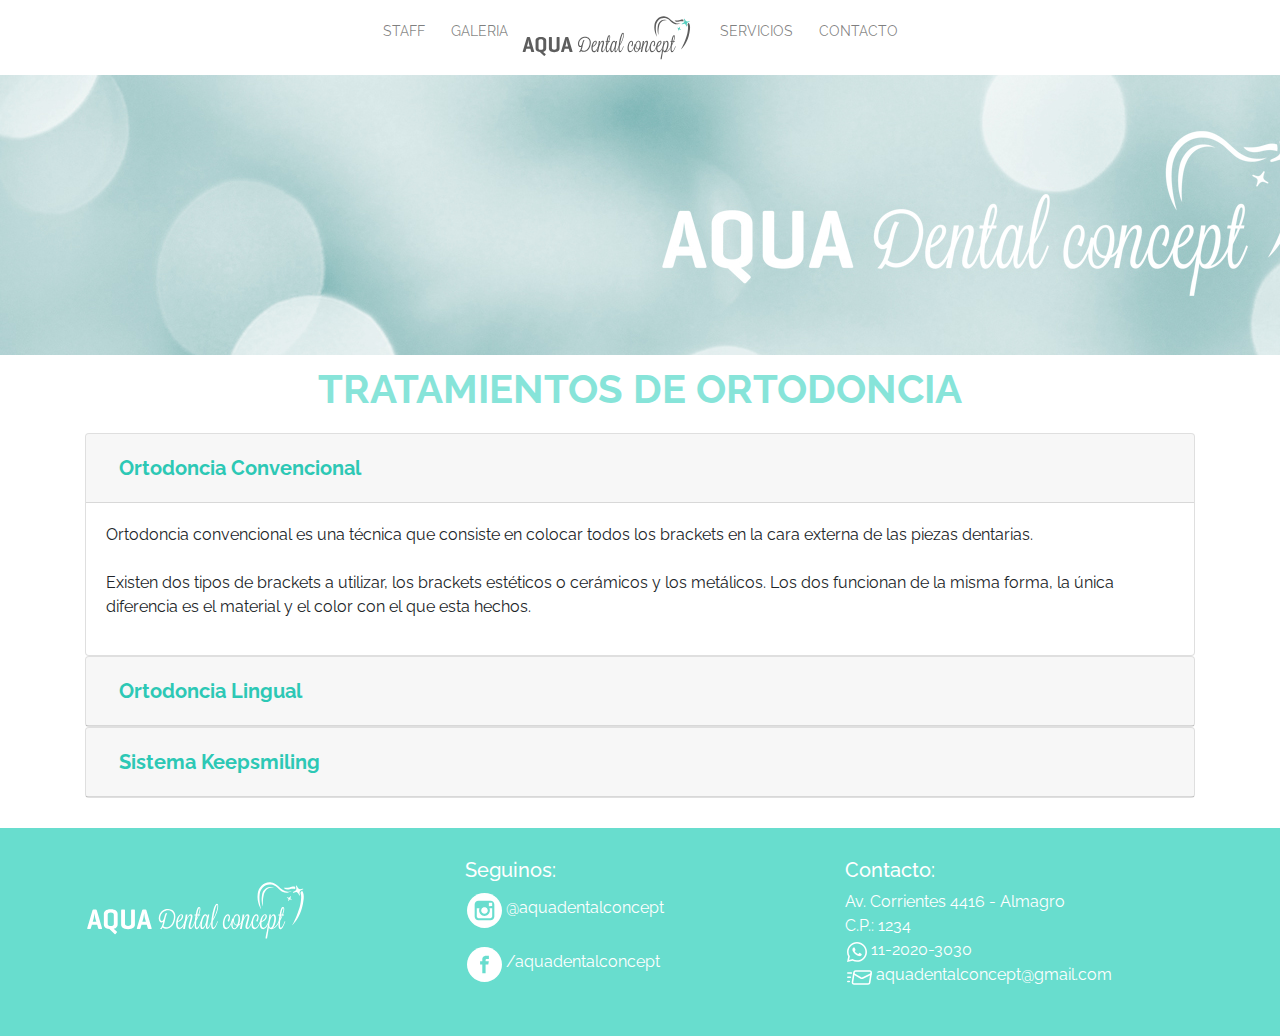
<file: servicios_ortodoncia.html>
<!DOCTYPE html>
<html lang="en">
	<head>
	<meta charset="UTF-8">
	<link rel="stylesheet" href="https://stackpath.bootstrapcdn.com/bootstrap/4.3.1/css/bootstrap.min.css" integrity="sha384-ggOyR0iXCbMQv3Xipma34MD+dH/1fQ784/j6cY/iJTQUOhcWr7x9JvoRxT2MZw1T" crossorigin="anonymous">
	<meta name="viewport" content="width=device-width, initial-scale=1"> 
	<script src="https://code.jquery.com/jquery-3.3.1.slim.min.js" integrity="sha384-q8i/X+965DzO0rT7abK41JStQIAqVgRVzpbzo5smXKp4YfRvH+8abtTE1Pi6jizo" crossorigin="anonymous"></script>
	<script src="https://cdnjs.cloudflare.com/ajax/libs/popper.js/1.14.7/umd/popper.min.js" integrity="sha384-UO2eT0CpHqdSJQ6hJty5KVphtPhzWj9WO1clHTMGa3JDZwrnQq4sF86dIHNDz0W1" crossorigin="anonymous"></script>
	<script src="https://stackpath.bootstrapcdn.com/bootstrap/4.3.1/js/bootstrap.min.js" integrity="sha384-JjSmVgyd0p3pXB1rRibZUAYoIIy6OrQ6VrjIEaFf/nJGzIxFDsf4x0xIM+B07jRM" crossorigin="anonymous"></script>
	<link rel="preconnect" href="https://fonts.gstatic.com">
	<link href="https://fonts.googleapis.com/css2?family=Raleway:ital,wght@0,200;0,300;0,400;0,500;0,600;0,700;1,200;1,300;1,400;1,500&display=swap" rel="stylesheet">
	<link rel="stylesheet" type="text/css" href="css/styles.css">
	<style>
	  .carousel-inner img {
	width: 100%;
	height: 100%;
		}</style>

	<title>Aqua Dental</title>
</head>
	<body>

<nav id="nav" class="navbar navbar-expand-lg navbar-light ">
	<button class="navbar-toggler" type="button" data-toggle="collapse" data-target="#navbarNav" aria-controls="navbarNav" aria-expanded="false" aria-label="Toggle navigation">
		<span class="navbar-toggler-icon"></span>
	  </button>
	  <div class="collapse navbar-collapse" id="navbarNav">
		
		<ul class="navbar-nav m-auto">
			<li class="nav-item"><a class="nav-link" href="staff.html">STAFF</a></li>
			<li class="nav-item"><a class="nav-link" href="galeria.html">GALERIA</a></li>
			<a  href="index.html" class="navbar-brand" ><img class="logo_menu" src="imagenes/logo_colorgris.svg"></a>
			<li class="nav-item"><a class="nav-link" href="servicios.html">SERVICIOS</a></li>
			<li class="nav-item"><a class="nav-link" href="contacto.html">CONTACTO</a></li>
		</ul>
	</div>
</nav>


<section>
	<div class="row">
		<div class="col col-12"><img src="imagenes/imagenconlogofina.jpg"></div>
	</div>
</section>
<h2>TRATAMIENTOS DE ORTODONCIA</h2>

<section>
	<div class="container">
		
		<!--empieza del acordeon-->

	<div id="accordion">
  <div class="card">
    <div class="card-header" id="tratamiento1">
      <h5 class="mb-0">
        <button class="btn" data-toggle="collapse" data-target="#collapseOne" aria-expanded="false" aria-controls="collapseOne">
        	<span class="acordiontitulo">Ortodoncia Convencional</span>
        </button>
      </h5>
    </div>

    <div id="collapseOne" class="collapse show" aria-labelledby="tratamiento1" data-parent="#accordion">
      <div class="card-body">
		<p>Ortodoncia convencional es una técnica que consiste en colocar todos los brackets en la cara externa de las piezas dentarias.<br><br>
		Existen dos tipos de brackets a utilizar, los brackets estéticos o cerámicos y los metálicos. Los dos funcionan de la misma forma, la única diferencia es el material y el color con el que esta hechos.</p>
		</div>
    </div>
  </div>
  <div class="card">
    <div class="card-header" id="tratamiento1">
      <h5 class="mb-0">
        <button class="btn" data-toggle="collapse" data-target="#collapseTwo" aria-expanded="true" aria-controls="collapseTwo">
          <span class="acordiontitulo">Ortodoncia Lingual</span>
        </button>
      </h5>
    </div>
    <div id="collapseTwo" class="collapse" aria-labelledby="tratamiento1" data-parent="#accordion">
      <div class="card-body">
		<span class="acordiontitulointerno">La Ortodoncia Lingual </span>es una técnica que consiste en colocar todos los brackets en el lado interno de los dientes, quedando libres las superficies visibles y externas de las piezas dentarias.<br><br>
		Esta es una modalidad de tratamiento que actualmente está revolucionando al mundo odontológico y que día a día se utiliza más. El resultado final es igual al obtenido a través de la ortodoncia convencional, pero añade ciertos beneficios.<br><br>
		Es importante señalar que la ventaja de la estética la convierte en la primera opción ideal para personas adultas jóvenes que se rehúsan a utilizar aparatos visibles y también para todas aquellas personas que por una razón u otra no quieren sacrificar su estética.
      </div>
    </div>
  </div>
  <div class="card">
    <div class="card-header" id="tratamiento1">
      <h5 class="mb-0">
        <button class="btn" data-toggle="collapse" data-target="#collapseThree" aria-expanded="false" aria-controls="collapseThree">
          <span class="acordiontitulo">Sistema Keepsmiling</span>
        </button>
      </h5>
    </div>
    <div id="collapseThree" class="collapse" aria-labelledby="tratamiento1" data-parent="#accordion">
      <div class="card-body">
		<span class="acordiontitulointerno">Solo 80 especialistas están acreditados en todo el país.</span><br><br>
		Keepsmiling es un moderno y eficaz sistema para enderezar sus dientes de manera prácticamente invisible. Se utilizan placas alineadoras, removibles y transparentes que alinean sus dientes de manera progresiva.<br><br>
		La simplicidad del sistema es posible por la sofisticada tecnología empleada en nuestro proceso de diseño y elaboración. Keepsmiling combina el diagnóstico y plan de tratamiento enviado por su odontólogo KS con los avances en tecnología computarizada 3D.CAD/CAM.<br><br>
		Las placas alineadoras se usan 22 horas diarias durante tres semanas. Luego se descartan y reemplazan por un nuevo juego. Cada nuevo juego de placas, trae consigo el siguiente movimiento. De esta manera, los dientes se van moviendo en forma gradual y progresiva hasta alcanzar la alineación ideal.
      </div>
    </div>
  </div>
</div>


	<!--fin del acordeon-->

		
	</div>
</section>



<footer>
	<div class="container">
		<div class="row">
			<div class="col md-8" >
				<div class="footercolumna1"><a href="#index.html"> <img class="logofooter"src="imagenes/logo_colorblanco.svg"></a></div>
			</div>
				
			<div class="col md-2">
				<h5>Seguinos:</h5>
				<p>
				<img src="imagenes/instagram.svg" class="redesicon"><a href="https://www.instagram.com/aquadentalconcept/" target="blank"> @aquadentalconcept</a> </p>
				<p><img src="imagenes/facebook.svg" class="redesicon"><a href="https://www.facebook.com/aquadentalconcept" target="blank"> /aquadentalconcept</a>
				</p>
			</div>
			<div class="col md-2">
				<h5>Contacto:</h5>
				<p>Av. Corrientes 4416 - Almagro<br>C.P.: 1234<br>
					<img src="imagenes/whatsapp.svg" class="whatsappicon"> 11-2020-3030<br>
					<img src="imagenes/email.svg" class="mailicon"> aquadentalconcept@gmail.com</p>
			</div>
		</div>
	</div>
</footer>

</body>
</html>
</file>
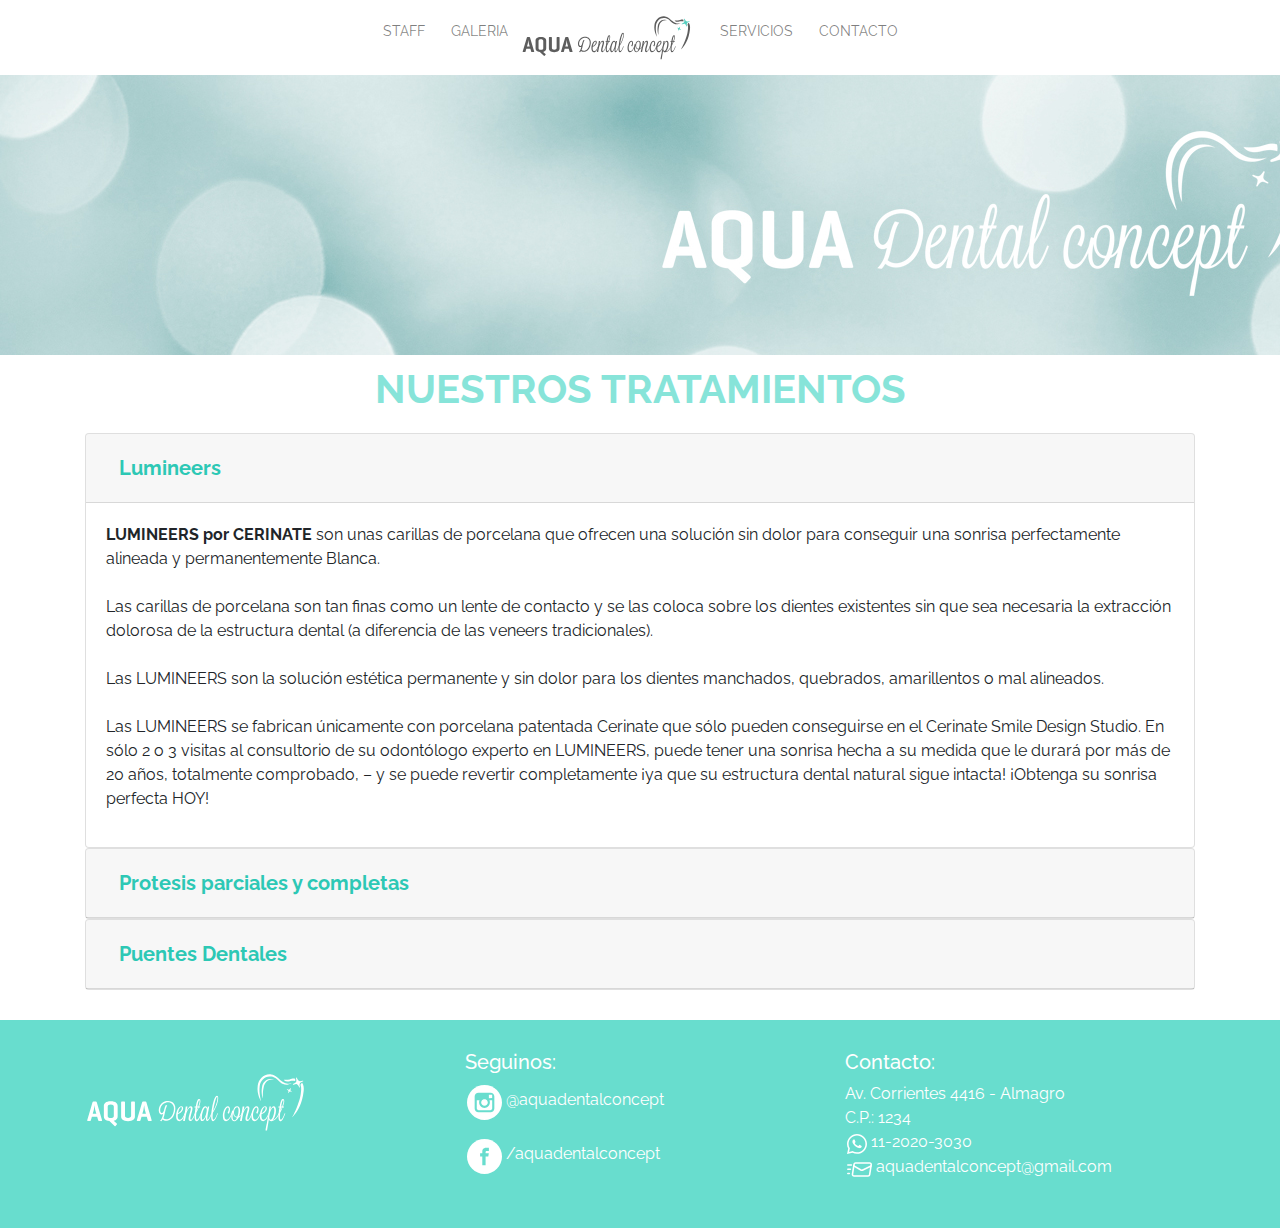
<file: servicios_rehabilitacion.html>
<!DOCTYPE html>
<html lang="en">
	<head>
	<meta charset="UTF-8">
	<meta name="description" content="Consultorio odontologico en Capital Federal integrado por profesionales de primer nivel">
	<meta name="keywords" content="consultorio odontologico, odontologia, dental, atencion, implantes, profesionales, caries, muelas, dientes, cuidado, urgencias, odontologos, limpieza dental, bucal, endodoncia, ortodoncia, brackets, estetica dental, sonrisa">
	<link rel="stylesheet" href="https://stackpath.bootstrapcdn.com/bootstrap/4.3.1/css/bootstrap.min.css" integrity="sha384-ggOyR0iXCbMQv3Xipma34MD+dH/1fQ784/j6cY/iJTQUOhcWr7x9JvoRxT2MZw1T" crossorigin="anonymous">
	<meta name="viewport" content="width=device-width, initial-scale=1"> 
	<script src="https://code.jquery.com/jquery-3.3.1.slim.min.js" integrity="sha384-q8i/X+965DzO0rT7abK41JStQIAqVgRVzpbzo5smXKp4YfRvH+8abtTE1Pi6jizo" crossorigin="anonymous"></script>
	<script src="https://cdnjs.cloudflare.com/ajax/libs/popper.js/1.14.7/umd/popper.min.js" integrity="sha384-UO2eT0CpHqdSJQ6hJty5KVphtPhzWj9WO1clHTMGa3JDZwrnQq4sF86dIHNDz0W1" crossorigin="anonymous"></script>
	<script src="https://stackpath.bootstrapcdn.com/bootstrap/4.3.1/js/bootstrap.min.js" integrity="sha384-JjSmVgyd0p3pXB1rRibZUAYoIIy6OrQ6VrjIEaFf/nJGzIxFDsf4x0xIM+B07jRM" crossorigin="anonymous"></script>
	<link rel="preconnect" href="https://fonts.gstatic.com">
	<link href="https://fonts.googleapis.com/css2?family=Raleway:ital,wght@0,200;0,300;0,400;0,500;0,600;0,700;1,200;1,300;1,400;1,500&display=swap" rel="stylesheet">
	<link rel="stylesheet" type="text/css" href="css/styles.css">
	<style>
	  .carousel-inner img {
	width: 100%;
	height: 100%;
		}</style>

	<title>Aqua Dental</title>
</head>
	<body>

<nav id="nav" class="navbar navbar-expand-lg navbar-light ">
	<button class="navbar-toggler" type="button" data-toggle="collapse" data-target="#navbarNav" aria-controls="navbarNav" aria-expanded="false" aria-label="Toggle navigation">
		<span class="navbar-toggler-icon"></span>
	  </button>
	  <div class="collapse navbar-collapse" id="navbarNav">
		
		<ul class="navbar-nav m-auto">
			<li class="nav-item"><a class="nav-link" href="staff.html">STAFF</a></li>
			<li class="nav-item"><a class="nav-link" href="galeria.html">GALERIA</a></li>
			<a  href="index.html" class="navbar-brand" ><img class="logo_menu" src="imagenes/logo_colorgris.svg"></a>
			<li class="nav-item"><a class="nav-link" href="servicios.html">SERVICIOS</a></li>
			<li class="nav-item"><a class="nav-link" href="contacto.html">CONTACTO</a></li>
		</ul>
	</div>
</nav>


<section>
	<div class="row">
		<div class="col col-12"><img src="imagenes/imagenconlogofina.jpg"></div>
	</div>
</section>
<h2>NUESTROS TRATAMIENTOS</h2>

<section>
	<div class="container">
		
<!--empieza del acordeon-->

	<div id="accordion">
  <div class="card">
    <div class="card-header" id="tratamiento1">
      <h5 class="mb-0">
        <button class="btn" data-toggle="collapse" data-target="#collapseOne" aria-expanded="false" aria-controls="collapseOne">
        	<span class="acordiontitulo">Lumineers</span>
        </button>
      </h5>
    </div>

    <div id="collapseOne" class="collapse show" aria-labelledby="tratamiento1" data-parent="#accordion">
      <div class="card-body">
		<p><span class="acordiontitulointerno">LUMINEERS por CERINATE </span>son unas carillas de porcelana que ofrecen una solución sin dolor para conseguir una sonrisa perfectamente alineada y permanentemente Blanca.<br><br>
		Las carillas de porcelana son tan finas como un lente de contacto y se las coloca sobre los dientes existentes sin que sea necesaria la extracción dolorosa de la estructura dental (a diferencia de las veneers tradicionales).<br><br>
		Las LUMINEERS son la solución estética permanente y sin dolor para los dientes manchados, quebrados, amarillentos o mal alineados.<br><br>
		Las LUMINEERS se fabrican únicamente con porcelana patentada Cerinate que sólo pueden conseguirse en el Cerinate Smile Design Studio. En sólo 2 o 3 visitas al consultorio de su odontólogo experto en LUMINEERS, puede tener una sonrisa hecha a su medida que le durará por más de 20 años, totalmente comprobado, – y se puede revertir completamente ¡ya que su estructura dental natural sigue intacta! ¡Obtenga su sonrisa perfecta HOY!</p>
		</div>
    </div>
  </div>
  <div class="card">
    <div class="card-header" id="tratamiento1">
      <h5 class="mb-0">
        <button class="btn" data-toggle="collapse" data-target="#collapseTwo" aria-expanded="true" aria-controls="collapseTwo">
          <span class="acordiontitulo">Protesis parciales y completas</span>
        </button>
      </h5>
    </div>
    <div id="collapseTwo" class="collapse" aria-labelledby="tratamiento1" data-parent="#accordion">
      <div class="card-body">
		Las prótesis son usadas para reemplazar los dientes perdidos y tejidos adyacentes. Generalmente están hechas de resina acrílica, a veces en combinación con varios metales. Hay dos tipos de prótesis completas y parciales, y como su nombre indica prótesis completas reemplazan todos los dientes perdidos.<br><br>
		Las prótesis parciales removibles se utilizan cuando los pacientes perdieron algunos de sus dientes. Estas prótesis pueden ser fijas o removibles. Estas prótesis permiten masticar eficazmente, mejorar el habla y evitar el colapso de las mejillas y los labios.
      </div>
    </div>
  </div>
  <div class="card">
    <div class="card-header" id="tratamiento1">
      <h5 class="mb-0">
        <button class="btn" data-toggle="collapse" data-target="#collapseThree" aria-expanded="false" aria-controls="collapseThree">
          <span class="acordiontitulo">Puentes Dentales</span>
        </button>
      </h5>
    </div>
    <div id="collapseThree" class="collapse" aria-labelledby="tratamiento1" data-parent="#accordion">
      <div class="card-body">
		Un <span class="acordiontitulointerno"> puente dental </span>es una prótesis utilizada para llenar el vacío creado por uno o más dientes que faltan y se trata de una prótesis fija. <br><br>
		Un puente dental se fija en dos coronas que se colocan sobre los dientes de anclaje y un diente falso que se coloca en el medio de ambas. Estos dientes postizos se pueden hacer de metal, porcelana o una combinación de estos materiales. Los puentes dentales son compatibles con los dientes naturales o implantes dentales.
      </div>
    </div>
  </div>
</div>


	<!--fin del acordeon-->


	</div>
</section>



<footer>
	<div class="container">
		<div class="row">
			<div class="col md-8" >
				<div class="footercolumna1"><a href="#index.html"> <img class="logofooter"src="imagenes/logo_colorblanco.svg"></a></div>
			</div>
				
			<div class="col md-2">
				<h5>Seguinos:</h5>
				<p>
				<img src="imagenes/instagram.svg" class="redesicon"><a href="https://www.instagram.com/aquadentalconcept/" target="blank"> @aquadentalconcept</a> </p>
				<p><img src="imagenes/facebook.svg" class="redesicon"><a href="https://www.facebook.com/aquadentalconcept" target="blank"> /aquadentalconcept</a>
				</p>
			</div>
			<div class="col md-2">
				<h5>Contacto:</h5>
				<p>Av. Corrientes 4416 - Almagro<br>C.P.: 1234<br>
					<img src="imagenes/whatsapp.svg" class="whatsappicon"> 11-2020-3030<br>
					<img src="imagenes/email.svg" class="mailicon"> aquadentalconcept@gmail.com</p>
			</div>
		</div>
	</div>
</footer>

</body>
</html>
</file>
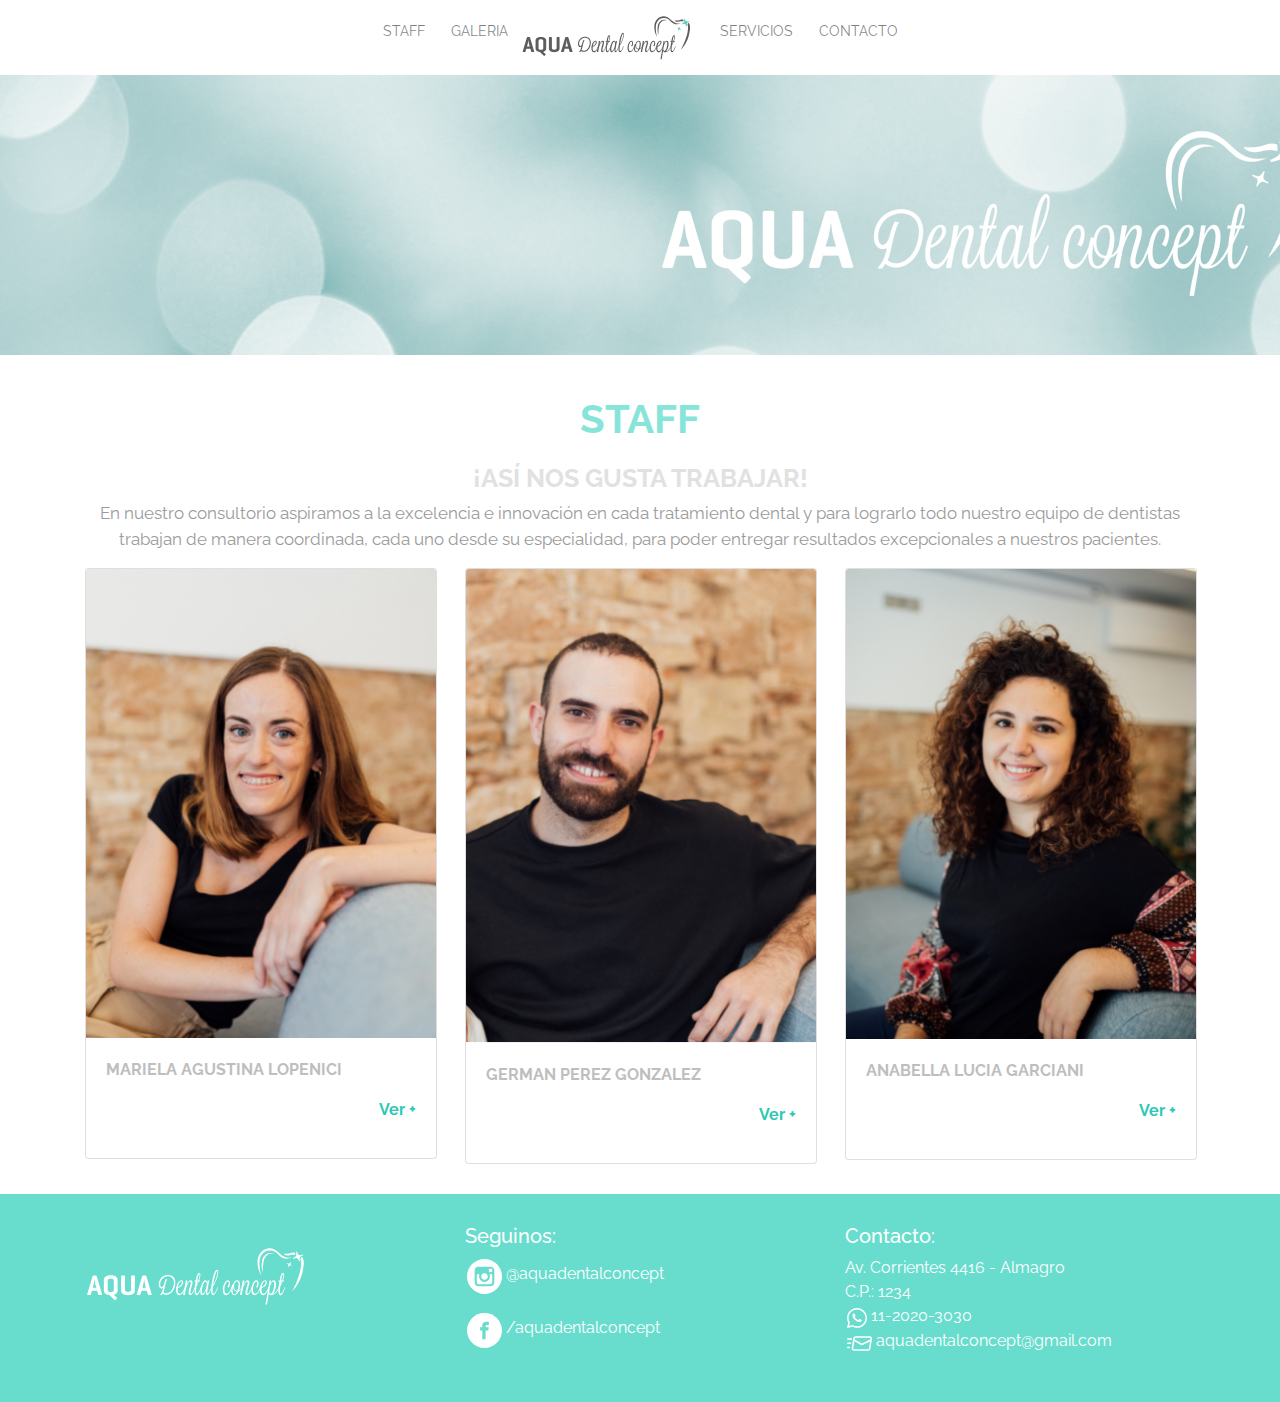
<file: staff.html>
<!DOCTYPE html>
<html lang="en">
	<head>
	<meta charset="UTF-8">
	<meta name="description" content="Consultorio odontologico en Capital Federal integrado por profesionales de primer nivel">
	<meta name="keywords" content="consultorio odontologico, odontologia, dental, atencion, implantes, profesionales, caries, muelas, dientes, cuidado, urgencias, odontologos">
	<link rel="stylesheet" href="https://stackpath.bootstrapcdn.com/bootstrap/4.3.1/css/bootstrap.min.css" integrity="sha384-ggOyR0iXCbMQv3Xipma34MD+dH/1fQ784/j6cY/iJTQUOhcWr7x9JvoRxT2MZw1T" crossorigin="anonymous">
	<meta name="viewport" content="width=device-width, initial-scale=1"> 
	<script src="https://code.jquery.com/jquery-3.3.1.slim.min.js" integrity="sha384-q8i/X+965DzO0rT7abK41JStQIAqVgRVzpbzo5smXKp4YfRvH+8abtTE1Pi6jizo" crossorigin="anonymous"></script>
	<script src="https://cdnjs.cloudflare.com/ajax/libs/popper.js/1.14.7/umd/popper.min.js" integrity="sha384-UO2eT0CpHqdSJQ6hJty5KVphtPhzWj9WO1clHTMGa3JDZwrnQq4sF86dIHNDz0W1" crossorigin="anonymous"></script>
	<script src="https://stackpath.bootstrapcdn.com/bootstrap/4.3.1/js/bootstrap.min.js" integrity="sha384-JjSmVgyd0p3pXB1rRibZUAYoIIy6OrQ6VrjIEaFf/nJGzIxFDsf4x0xIM+B07jRM" crossorigin="anonymous"></script>
	<link rel="preconnect" href="https://fonts.gstatic.com">
	<link href="https://fonts.googleapis.com/css2?family=Raleway:ital,wght@0,200;0,300;0,400;0,500;0,600;0,700;1,200;1,300;1,400;1,500&display=swap" rel="stylesheet">
	<link rel="stylesheet" type="text/css" href="css/styles.css">
	<style>
	  .carousel-inner img {
	width: 100%;
	height: 100%;
		}</style>

	<title>Aqua Dental</title>
</head>
	
<body>

<nav id="nav" class="navbar navbar-expand-lg navbar-light ">
	<button class="navbar-toggler" type="button" data-toggle="collapse" data-target="#navbarNav" aria-controls="navbarNav" aria-expanded="false" aria-label="Toggle navigation">
		<span class="navbar-toggler-icon"></span>
	  </button>
	  <div class="collapse navbar-collapse" id="navbarNav">
		
		<ul class="navbar-nav m-auto">
			<li class="nav-item"><a class="nav-link" href="staff.html">STAFF</a></li>
			<li class="nav-item"><a class="nav-link" href="galeria.html">GALERIA</a></li>
			<a  href="index.html" class="navbar-brand" ><img class="logo_menu" src="imagenes/logo_colorgris.svg"></a>
			<li class="nav-item"><a class="nav-link" href="servicios.html">SERVICIOS</a></li>
			<li class="nav-item"><a class="nav-link" href="contacto.html">CONTACTO</a></li>
		</ul>
	</div>
</nav>


<section>
	<div class="row">
		<div class="col col-12" ><img class="bannerfinito" src="imagenes/imagenconlogofina.jpg"  alt="imagen abstracta con logotipo de Aqua Dental Concept"></div>
	</div>
</section>
<h2>STAFF</h2>

<div class="container">
<h3>¡ASÍ NOS GUSTA TRABAJAR!</h3>
<p class="textobienvenida">En nuestro consultorio aspiramos a la excelencia e innovación en cada tratamiento dental y para lograrlo todo nuestro equipo de dentistas trabajan de manera coordinada, cada uno desde su especialidad, para poder entregar resultados excepcionales a nuestros pacientes. </p>
</div>


<section>
	<div class="container">
		<div class="row">
			<div class="col col-4">

				<div class="card" style="width: 22rem;">
				  <img src="imagenes/staff1.PNG" class="card-img-top" alt="Mariela Agustina Lopenici">
				  <div class="card-body">
				    <p class="card-text nombresstaff">MARIELA AGUSTINA LOPENICI</p>
				    <p class="card-text vermasstaff"><a data-toggle="collapse" href="#collapse1" role="button" aria-expanded="false" aria-controls="collapse1" class="avermas">Ver +</a></p>
				    <!--inicia el despliegue de cv-->
						<div class="collapse" id="collapse1">
						<div class="card card-body">
						<p class="cvstaff">Especialista en estética dental.<br><br></p>
						<p>La Dra. Lopenici es Egresada de la Universidad Maimonides, con posgrado en estetica dental ymaxilofacial. Miembro de la Asociación Odontológica Argentina y de la American Dental Association.</p>
						</div>
						</div><!--finaliza el despliegue de cv-->
				  </div>
				</div>
			</div>

			<div class="col col-4">
				<div class="card" style="width: 22rem;">
				  <img src="imagenes/staff2.PNG" class="card-img-top" alt="German Perez Gonzalez">
				  <div class="card-body">
				    <p class="card-text nombresstaff">GERMAN PEREZ GONZALEZ</p>
				    <p class="card-text vermasstaff"><a data-toggle="collapse" href="#collapse2" role="button" aria-expanded="false" aria-controls="collapse2" class="avermas">Ver +</a></p>
						<!--inicia el despliegue de cv-->
						<div class="collapse" id="collapse2">
						<div class="card card-body">
						<p class="cvstaff">Especialista en implantes dentales y estética dental.<br></p>
						<p>Egresado de la Universidad del Moron, con posgrado en implantes y prótesis dento-maxilofacial en la UADE. Miembro de la Asociación Odontológica Argentina.</p>
						</div>
						</div><!--finaliza el despliegue de cv-->
				  </div>
				</div>
			</div>
			<div class="col col-4">
				<div class="card" style="width: 22rem;">
				  <img src="imagenes/staff3.PNG" class="card-img-top" alt="Anabella Lucia Garciani">
				  <div class="card-body">
				    <p class="card-text nombresstaff">ANABELLA LUCIA GARCIANI</p>
				    <p class="card-text vermasstaff"><a data-toggle="collapse" href="#collapse3" role="button" aria-expanded="false" aria-controls="collapse3" class="avermas">Ver +</a></p>
				    <!--inicia el despliegue de cv-->
						<div class="collapse" id="collapse3">
						<div class="card card-body">
						<p class="cvstaff"> Especialista en endodoncia.<br><br></p>
						<p>Egresada de la Universidad Catolica, con posgrado en endodoncia. Miembro de la American Dental Association.<br><br>
						La Dra. Garciani ha realizado numerosos cursos sobre endodoncia, con los profesores más destacados del país y del exterior.</p>
						</div>
						</div><!--finaliza el despliegue de cv-->
				  </div>
				</div>
			</div>
		</div>
	</div>
</section>

		



<footer>
	<div class="container">
		<div class="row">
			<div class="col md-8" >
				<div class="footercolumna1"><a href="#index.html"> <img class="logofooter"src="imagenes/logo_colorblanco.svg"></a></div>
			</div>
				
			<div class="col md-2">
				<h5>Seguinos:</h5>
				<p>
				<img src="imagenes/instagram.svg" class="redesicon"><a href="https://www.instagram.com/aquadentalconcept/" target="blank"> @aquadentalconcept</a> </p>
				<p><img src="imagenes/facebook.svg" class="redesicon"><a href="https://www.facebook.com/aquadentalconcept" target="blank"> /aquadentalconcept</a>
				</p>
			</div>
			<div class="col md-2">
				<h5>Contacto:</h5>
				<p>Av. Corrientes 4416 - Almagro<br>C.P.: 1234<br>
					<img src="imagenes/whatsapp.svg" class="whatsappicon"> 11-2020-3030<br>
					<img src="imagenes/email.svg" class="mailicon"> aquadentalconcept@gmail.com</p>
			</div>
		</div>
	</div>
</footer>

</body>
</html>
</file>
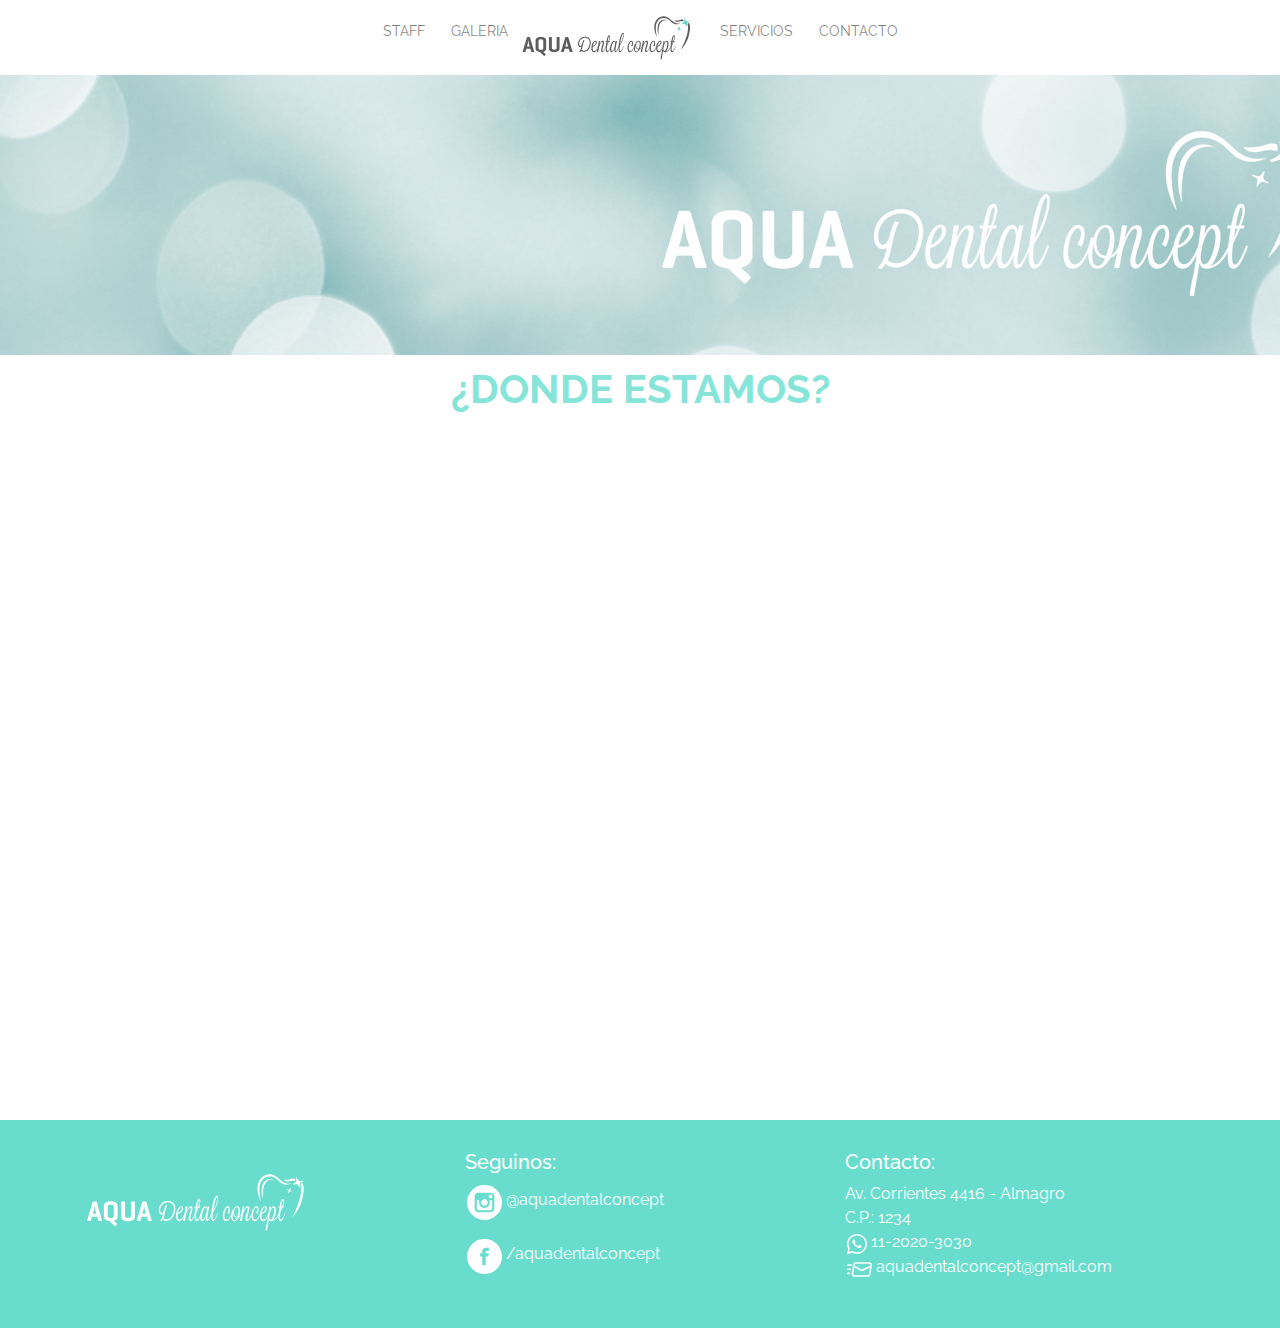
<file: ubicacion.html>
<!DOCTYPE html>
<html lang="en">
	<head>
	<meta charset="UTF-8">
	<meta name="description" content="Consultorio odontologico en Capital Federal integrado por profesionales de primer nivel">
	<meta name="keywords" content="consultorio odontologico, odontologia, dental, atencion, implantes, profesionales, caries, muelas, dientes, cuidado, urgencias, odontologos">
	<link rel="stylesheet" href="https://stackpath.bootstrapcdn.com/bootstrap/4.3.1/css/bootstrap.min.css" integrity="sha384-ggOyR0iXCbMQv3Xipma34MD+dH/1fQ784/j6cY/iJTQUOhcWr7x9JvoRxT2MZw1T" crossorigin="anonymous">
	<meta name="viewport" content="width=device-width, initial-scale=1"> 
	<script src="https://code.jquery.com/jquery-3.3.1.slim.min.js" integrity="sha384-q8i/X+965DzO0rT7abK41JStQIAqVgRVzpbzo5smXKp4YfRvH+8abtTE1Pi6jizo" crossorigin="anonymous"></script>
	<script src="https://cdnjs.cloudflare.com/ajax/libs/popper.js/1.14.7/umd/popper.min.js" integrity="sha384-UO2eT0CpHqdSJQ6hJty5KVphtPhzWj9WO1clHTMGa3JDZwrnQq4sF86dIHNDz0W1" crossorigin="anonymous"></script>
	<script src="https://stackpath.bootstrapcdn.com/bootstrap/4.3.1/js/bootstrap.min.js" integrity="sha384-JjSmVgyd0p3pXB1rRibZUAYoIIy6OrQ6VrjIEaFf/nJGzIxFDsf4x0xIM+B07jRM" crossorigin="anonymous"></script>
	<link rel="preconnect" href="https://fonts.gstatic.com">
	<link href="https://fonts.googleapis.com/css2?family=Raleway:ital,wght@0,200;0,300;0,400;0,500;0,600;0,700;1,200;1,300;1,400;1,500&display=swap" rel="stylesheet">
	<link rel="stylesheet" type="text/css" href="css/styles.css">
	<style>
	  .carousel-inner img {
	width: 100%;
	height: 100%;
		}</style>

	<title>Aqua Dental</title>
</head>
<body>
<nav id="nav" class="navbar navbar-expand-lg navbar-light ">
	<button class="navbar-toggler" type="button" data-toggle="collapse" data-target="#navbarNav" aria-controls="navbarNav" aria-expanded="false" aria-label="Toggle navigation">
		<span class="navbar-toggler-icon"></span>
	  </button>
	  <div class="collapse navbar-collapse" id="navbarNav">
		
		<ul class="navbar-nav m-auto">
			<li class="nav-item"><a class="nav-link" href="staff.html">STAFF</a></li>
			<li class="nav-item"><a class="nav-link" href="galeria.html">GALERIA</a></li>
			<a  href="index.html" class="navbar-brand" ><img class="logo_menu" src="imagenes/logo_colorgris.svg"></a>
			<li class="nav-item"><a class="nav-link" href="servicios.html">SERVICIOS</a></li>
			<li class="nav-item"><a class="nav-link" href="contacto.html">CONTACTO</a></li>
		</ul>
	</div>
</nav>

<section>
	<div class="row">
		<div class="col col-12"><img src="imagenes/imagenconlogofina.jpg"></div>
	</div>
</section>


<section class="container">	
	<H2>¿DONDE ESTAMOS?</H2>		
	<iframe src="https://www.google.com/maps/embed?pb=!1m18!1m12!1m3!1d3284.0353618774157!2d-58.42910224267222!3d-34.6032673080098!2m3!1f0!2f0!3f0!3m2!1i1024!2i768!4f13.1!3m3!1m2!1s0x95bccb8d312c1b39%3A0xdc7bec966df86c50!2sAQUA%20Dental%20Concept!5e0!3m2!1ses-419!2sar!4v1611341350894!5m2!1ses-419!2sar" width="100%" height="650" frameborder="0" style="border:0;" allowfullscreen="" aria-hidden="false" tabindex="0"></iframe>
</section>


<footer>
	<div class="container">
		<div class="row">
			<div class="col md-8" >
				<div class="footercolumna1"><a href="#index.html"> <img class="logofooter"src="imagenes/logo_colorblanco.svg"></a></div>
			</div>
				
			<div class="col md-2">
				<h5>Seguinos:</h5>
				<p>
				<img src="imagenes/instagram.svg" class="redesicon"><a href="https://www.instagram.com/aquadentalconcept/" target="blank"> @aquadentalconcept</a> </p>
				<p><img src="imagenes/facebook.svg" class="redesicon"><a href="https://www.facebook.com/aquadentalconcept" target="blank"> /aquadentalconcept</a>
				</p>
			</div>
			<div class="col md-2">
				<h5>Contacto:</h5>
				<p>Av. Corrientes 4416 - Almagro<br>C.P.: 1234<br>
					<img src="imagenes/whatsapp.svg" class="whatsappicon"> 11-2020-3030<br>
					<img src="imagenes/email.svg" class="mailicon"> aquadentalconcept@gmail.com</p>
			</div>
		</div>
	</div>
</footer>

</body>
</html>
</file>
<file: css/styles.css>
body{
	font-family: 'Raleway', sans-serif;
}

h2{
	font-size: 40px;
	font-weight: bold;
	text-align: center;
	color: #87E4D9;
	margin-top: 10px;
	margin-bottom: 20px;
}
h3{
	font-size: 25px;
	color: #e1e1e1;
	text-align: center;
	font-weight: bold;
}

h4{
	font-size: 15px;
}

h5{ font-weight: 200px;
	color: #ffffff;
}

.bannerfinito{
	padding-bottom: 30px;
}

a:link, a:visited, a:active {
    text-decoration:none;
    }


/*ESTILOS MENU*/
.logo_menu{
	width: 170px;
}

nav a{
	font-size: 14px;
	font-variant: regular 400;
	vertical-align: middle;
	color: #9B9B9B;
}
 
 nav a:hover{
 	color: #9b9b9b;
 	font-weight: bold;
 	}

nav li{
	margin: 5px;
}

li a{
	display: inline-block;
}


/* ESTILOS INDEX*/

.textobienvenida{
	font-size: 17px;
	text-align: center;
	color: #9B9B9B;
}


/* ESTILOS CONTACTO*/

.cuadrourgencias{
	background-color: #2DC8B5;
	color: #ffffff;
	padding-top: 20px;
	padding-right: 20px;
	padding-left: 20px;
	padding-bottom: 5px;
}

.cuadrorecetas{
	background-color: #DDF7F3;
	border-top: solid 3px #8d8d8d;
	padding: 15px;
}

.ubicacion{
	padding-top: 55px;
	}

.sombracuadro{
	padding: 15px;
	box-shadow: 0 4px 8px 0 rgba(0, 0, 0, 0.2), 0 3px 5px 0 rgba(0, 0, 0, 0.19);
}

/* ESTILOS GALERIA*/

.grillagaleria{
	padding: 15px;
}

.imagenesgaleria{
	width: 560px;
}

/* ESTILOS SERVICIOS*/

.grillatratamientos1{
	margin-top: 15px;
	width: 450px;
	height: 200px;
	background-image: url("../imagenes/tratamientos1c.jpg");
	background-color: #ffffff;
	background-position: center;
	background-repeat: no-repeat;
}
.grillatratamientos1:hover{
	background-image: url("../imagenes/tratamientos1byn.jpg");
}

.grillatratamientos2{
	margin-top: 15px;
	width: 450px;
	height: 200px;
	background-image: url("../imagenes/tratamientos2c.jpg");
	background-color: #ffffff;
	background-position: center;
	background-repeat: no-repeat;
}
.grillatratamientos2:hover{
	background-image: url("../imagenes/tratamientos2byn.jpg");
}

.grillatratamientos3{
	margin-top: 15px;
	width: 450px;
	height: 200px;
	background-image: url("../imagenes/tratamientos3c.jpg");
	background-color: #ffffff;
	background-position: center;
	background-repeat: no-repeat;
}
.grillatratamientos3:hover{
	background-image: url("../imagenes/tratamientos3byn.jpg");
}

.grillatratamientos4{
	margin-top: 15px;
	width: 450px;
	height: 200px;
	background-image: url("../imagenes/tratamientos4c.jpg");
	background-color: #ffffff;
	background-position: center;
	background-repeat: no-repeat;
}
.grillatratamientos4:hover{
	background-image: url("../imagenes/tratamientos4byn.jpg");
}

.textotratam{
	font-size: 40px;
	font-weight: bold;
	color: #ffffff;
	text-align: right;
	vertical-align: middle;
}

.linkstratam{
	text-decoration: none;
}
a.linkstratam{
	text-decoration: none;
}

/* ESTILOS ACORDEON*/
.acordiontitulointerno{
	font-weight: bold;
}
.acordiontitulo{
	font-weight: bold;
	font-size: 20px;
	color: #2DC8B5;
	border: solid 0px;
}


/* ESTILOS STAFF*/

.nombresstaff{
	color: #bebebe;
	font-weight: bold;
}

.vermasstaff{
	text-align: right;
}
.avermas{
	color: #2DC8B5;
	font-weight: bold;
}
.cvstaff{
	font-weight: bold;
}

/* ESTILOS FOOTER*/

footer{
	background-color: #68DDCE;
	padding: 30px;
	color: #ffffff;
	margin-top: 30px;
}
footer a{
	text-decoration: none;
	color: #ffffff;
}

footer a:hover{
	letter-spacing: 1px;
	font-weight: bold;
	color: #ffffff;
}

.footercolumna1{
	margin-top: 20px;
	}

.logofooter{
	width: 220px;
}

.whatsappicon{
	margin-left: 2px;
	margin-top: 3px;
	height: 20px;
}
.mailicon{
	margin-left: 2px;
	margin-top: 3px;
	height: 25px;
}

.redesicon{
	margin-left: 2px;
	margin-top: 3px;
	height: 35px;
}

@media (max-width: 720px){
    .navbar-brand {
        display: none !important;
    }
</file>
<file: css/miarchivo.css>
ul {
  color: #2DC8B5; }
  ul li {
    color: #bebebe;
    vertical-align: middle; }

h3 {
  color: #B1EDE6;
  text-align: center; }
</file>
